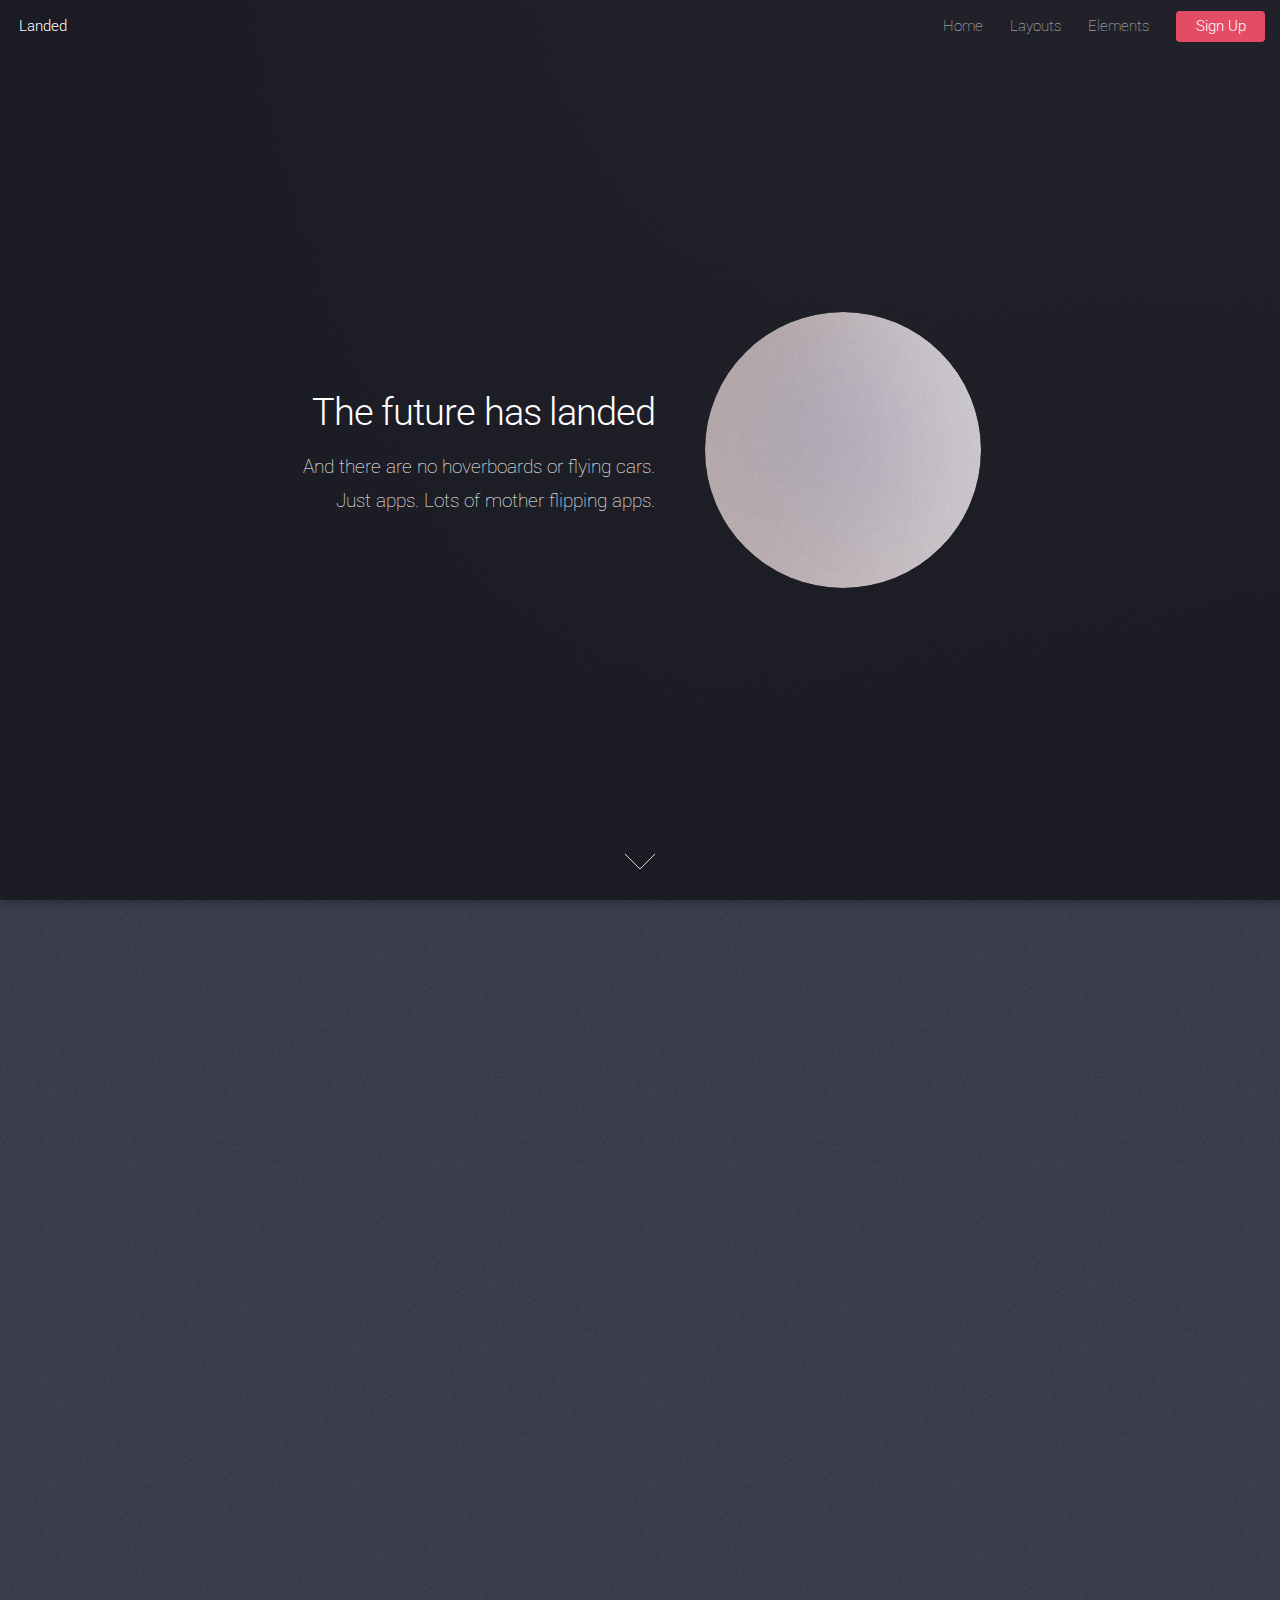
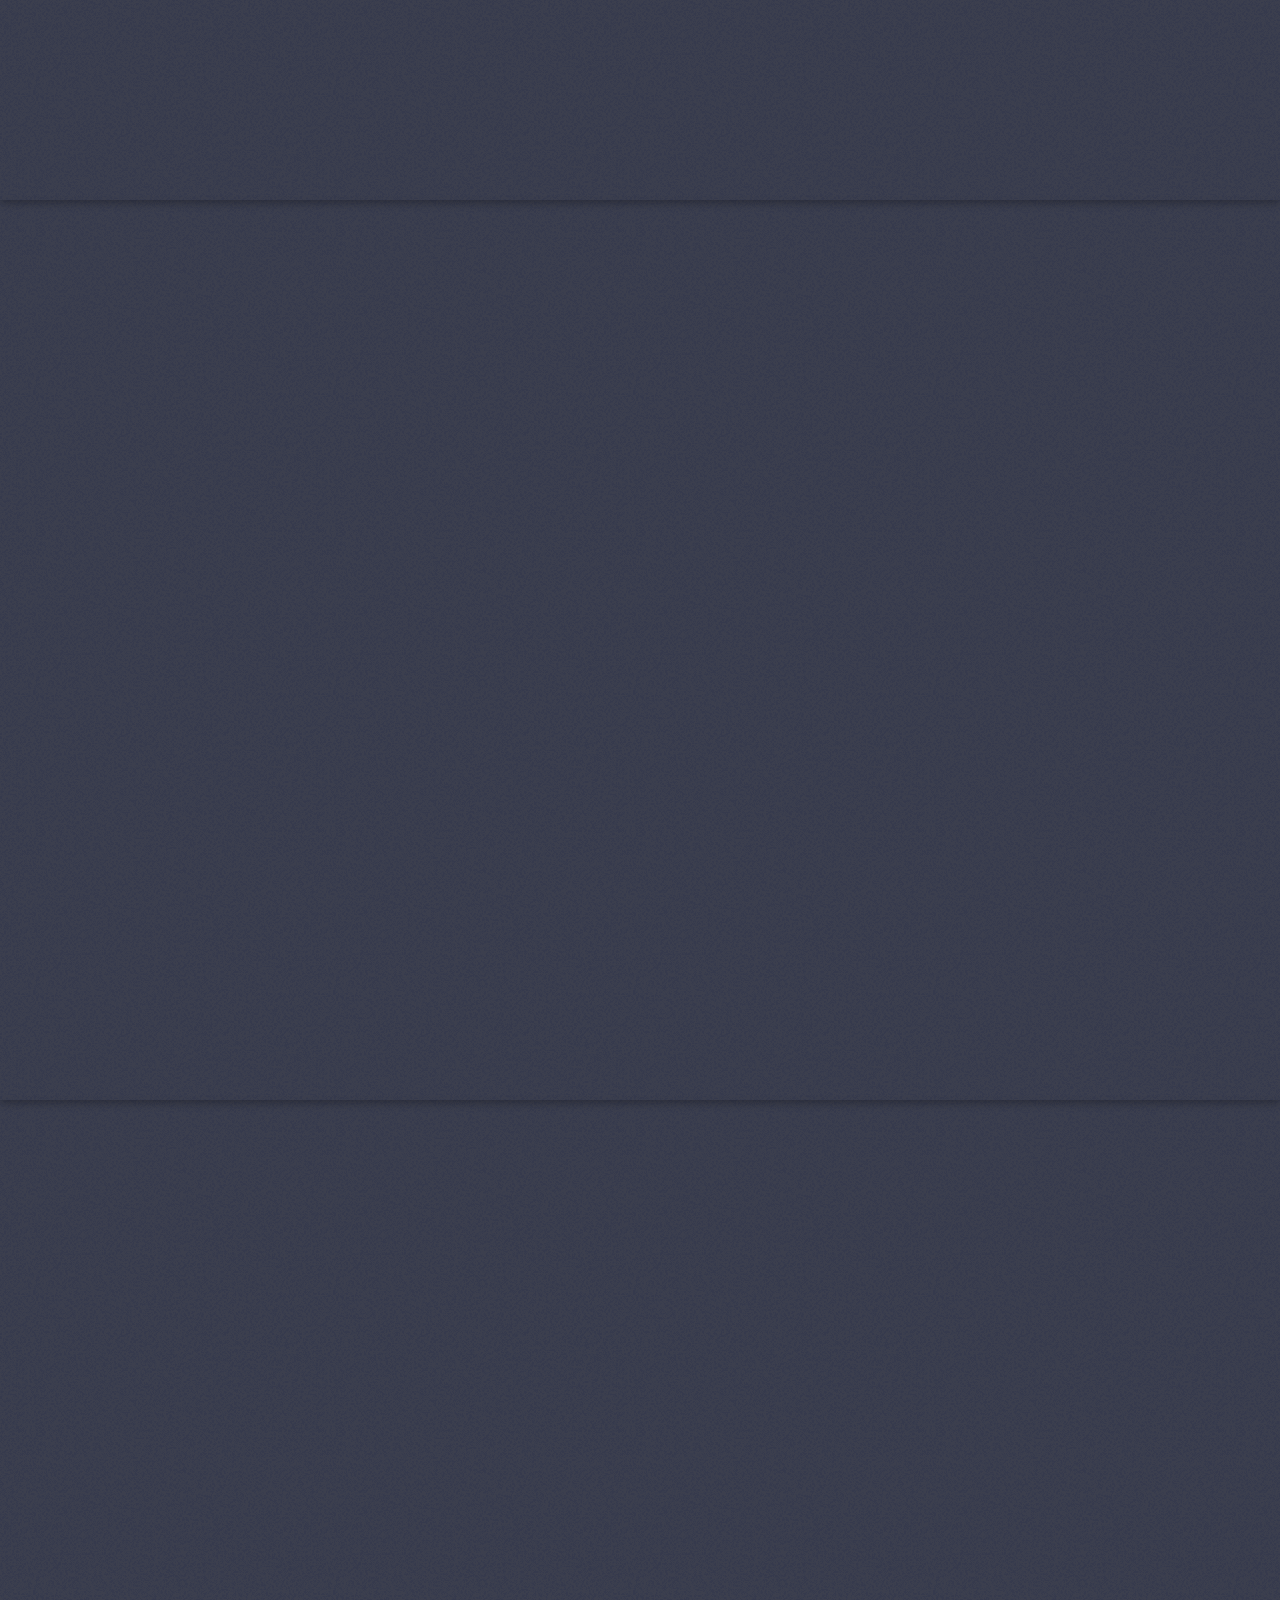
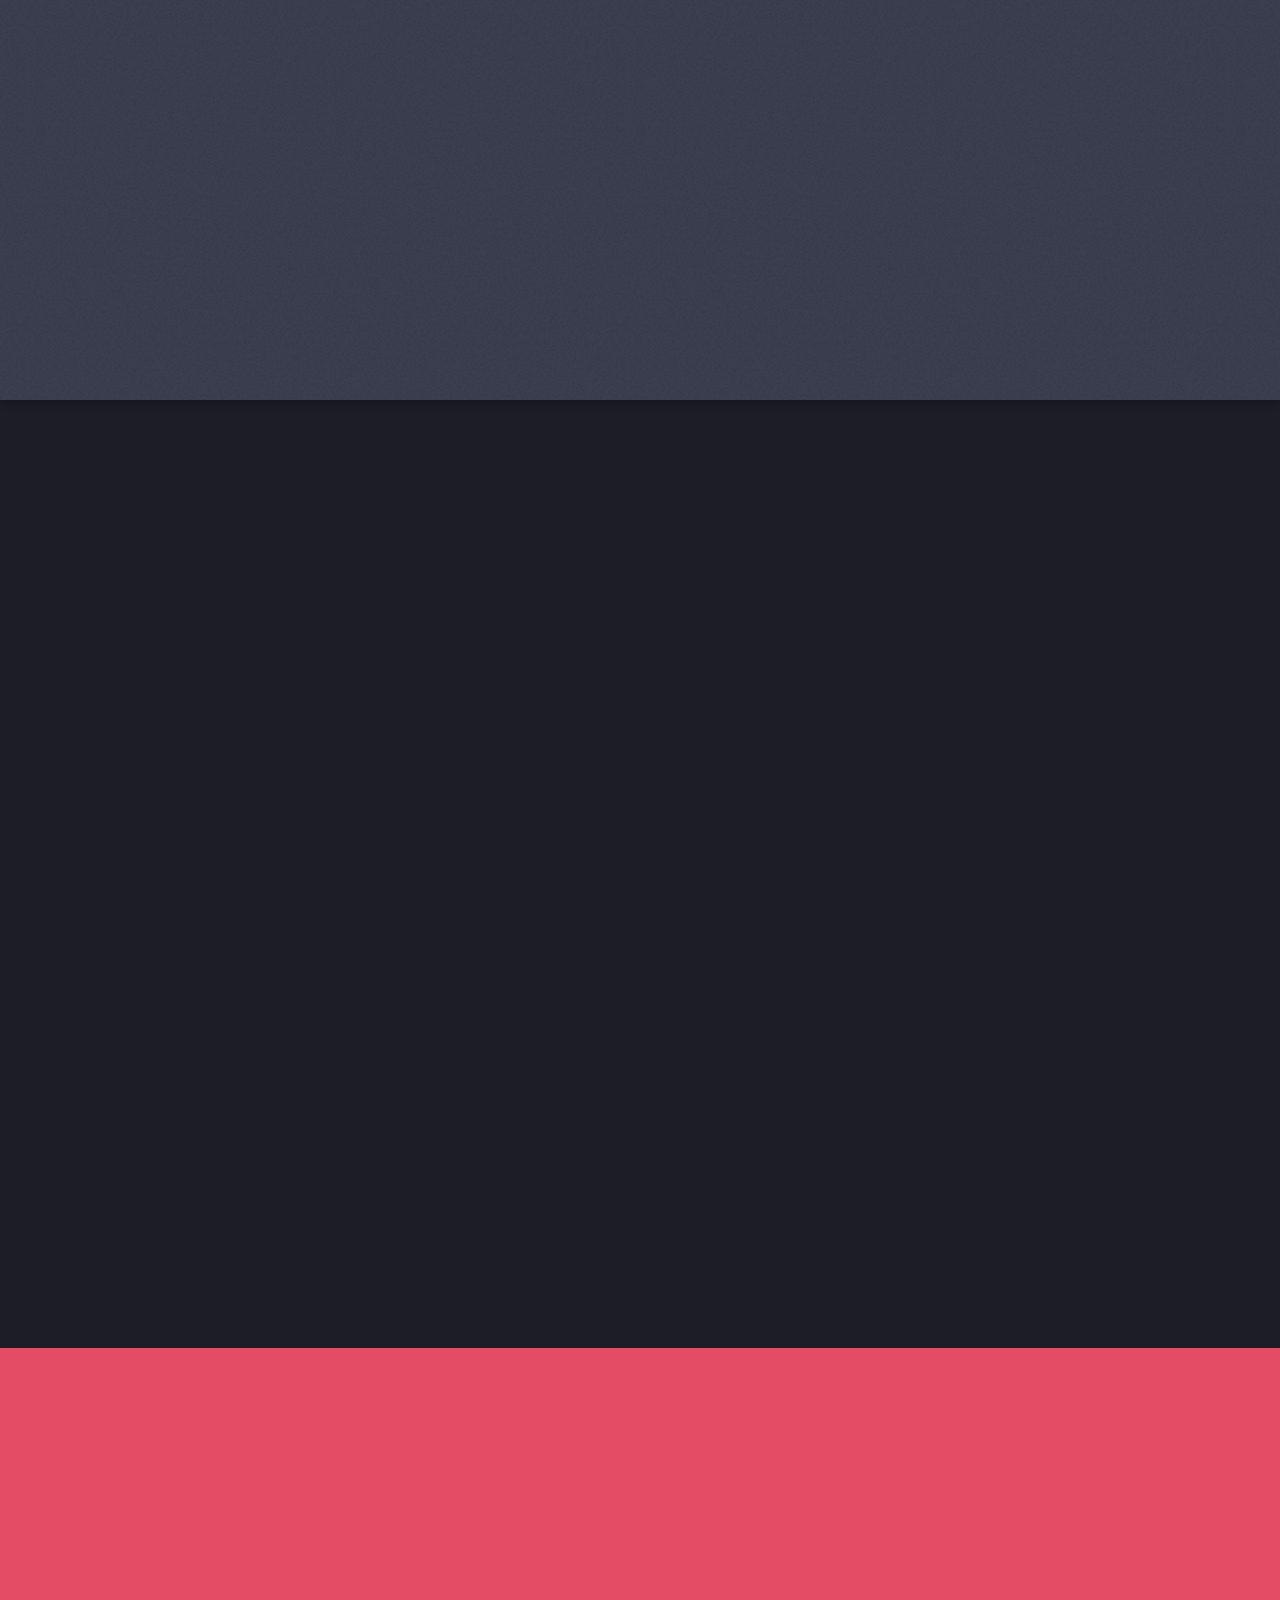
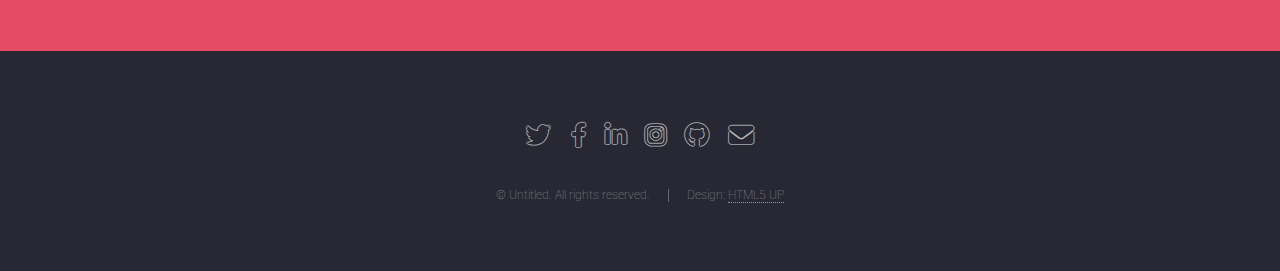
<file: index.html>
<!DOCTYPE HTML>
<!--
	Landed by HTML5 UP
	html5up.net | @ajlkn
	Free for personal and commercial use under the CCA 3.0 license (html5up.net/license)
-->
<html>
	<head>
		<title>Landed by HTML5 UP</title>
		<meta charset="utf-8" />
		<meta name="viewport" content="width=device-width, initial-scale=1, user-scalable=no" />
		<link rel="stylesheet" href="assets/css/main.css" />
		<noscript><link rel="stylesheet" href="assets/css/noscript.css" /></noscript>
	</head>
	<body class="is-preload landing">
		<div id="page-wrapper">

			<!-- Header -->
				<header id="header">
					<h1 id="logo"><a href="index.html">Landed</a></h1>
					<nav id="nav">
						<ul>
							<li><a href="index.html">Home</a></li>
							<li>
								<a href="#">Layouts</a>
								<ul>
									<li><a href="left-sidebar.html">Left Sidebar</a></li>
									<li><a href="right-sidebar.html">Right Sidebar</a></li>
									<li><a href="no-sidebar.html">No Sidebar</a></li>
									<li>
										<a href="#">Submenu</a>
										<ul>
											<li><a href="#">Option 1</a></li>
											<li><a href="#">Option 2</a></li>
											<li><a href="#">Option 3</a></li>
											<li><a href="#">Option 4</a></li>
										</ul>
									</li>
								</ul>
							</li>
							<li><a href="elements.html">Elements</a></li>
							<li><a href="#" class="button primary">Sign Up</a></li>
						</ul>
					</nav>
				</header>

			<!-- Banner -->
				<section id="banner">
					<div class="content">
						<header>
							<h2>The future has landed</h2>
							<p>And there are no hoverboards or flying cars.<br />
							Just apps. Lots of mother flipping apps.</p>
						</header>
						<span class="image"><img src="images/pic01.jpg" alt="" /></span>
					</div>
					<a href="#one" class="goto-next scrolly">Next</a>
				</section>

			<!-- One -->
				<section id="one" class="spotlight style1 bottom">
					<span class="image fit main"><img src="images/pic02.jpg" alt="" /></span>
					<div class="content">
						<div class="container">
							<div class="row">
								<div class="col-4 col-12-medium">
									<header>
										<h2>Odio faucibus ipsum integer consequat</h2>
										<p>Nascetur eu nibh vestibulum amet gravida nascetur praesent</p>
									</header>
								</div>
								<div class="col-4 col-12-medium">
									<p>Feugiat accumsan lorem eu ac lorem amet sed accumsan donec.
									Blandit orci porttitor semper. Arcu phasellus tortor enim mi
									nisi praesent dolor adipiscing. Integer mi sed nascetur cep aliquet
									augue varius tempus lobortis porttitor accumsan consequat
									adipiscing lorem dolor.</p>
								</div>
								<div class="col-4 col-12-medium">
									<p>Morbi enim nascetur et placerat lorem sed iaculis neque ante
									adipiscing adipiscing metus massa. Blandit orci porttitor semper.
									Arcu phasellus tortor enim mi mi nisi praesent adipiscing. Integer
									mi sed nascetur cep aliquet augue varius tempus. Feugiat lorem
									ipsum dolor nullam.</p>
								</div>
							</div>
						</div>
					</div>
					<a href="#two" class="goto-next scrolly">Next</a>
				</section>

			<!-- Two -->
				<section id="two" class="spotlight style2 right">
					<span class="image fit main"><img src="images/pic03.jpg" alt="" /></span>
					<div class="content">
						<header>
							<h2>Interdum amet non magna accumsan</h2>
							<p>Nunc commodo accumsan eget id nisi eu col volutpat magna</p>
						</header>
						<p>Feugiat accumsan lorem eu ac lorem amet ac arcu phasellus tortor enim mi mi nisi praesent adipiscing. Integer mi sed nascetur cep aliquet augue varius tempus lobortis porttitor lorem et accumsan consequat adipiscing lorem.</p>
						<ul class="actions">
							<li><a href="#" class="button">Learn More</a></li>
						</ul>
					</div>
					<a href="#three" class="goto-next scrolly">Next</a>
				</section>

			<!-- Three -->
				<section id="three" class="spotlight style3 left">
					<span class="image fit main bottom"><img src="images/pic04.jpg" alt="" /></span>
					<div class="content">
						<header>
							<h2>Interdum felis blandit praesent sed augue</h2>
							<p>Accumsan integer ultricies aliquam vel massa sapien phasellus</p>
						</header>
						<p>Feugiat accumsan lorem eu ac lorem amet ac arcu phasellus tortor enim mi mi nisi praesent adipiscing. Integer mi sed nascetur cep aliquet augue varius tempus lobortis porttitor lorem et accumsan consequat adipiscing lorem.</p>
						<ul class="actions">
							<li><a href="#" class="button">Learn More</a></li>
						</ul>
					</div>
					<a href="#four" class="goto-next scrolly">Next</a>
				</section>

			<!-- Four -->
				<section id="four" class="wrapper style1 special fade-up">
					<div class="container">
						<header class="major">
							<h2>Accumsan sed tempus adipiscing blandit</h2>
							<p>Iaculis ac volutpat vis non enim gravida nisi faucibus posuere arcu consequat</p>
						</header>
						<div class="box alt">
							<div class="row gtr-uniform">
								<section class="col-4 col-6-medium col-12-xsmall">
									<span class="icon solid alt major fa-chart-area"></span>
									<h3>Ipsum sed commodo</h3>
									<p>Feugiat accumsan lorem eu ac lorem amet accumsan donec. Blandit orci porttitor.</p>
								</section>
								<section class="col-4 col-6-medium col-12-xsmall">
									<span class="icon solid alt major fa-comment"></span>
									<h3>Eleifend lorem ornare</h3>
									<p>Feugiat accumsan lorem eu ac lorem amet accumsan donec. Blandit orci porttitor.</p>
								</section>
								<section class="col-4 col-6-medium col-12-xsmall">
									<span class="icon solid alt major fa-flask"></span>
									<h3>Cubilia cep lobortis</h3>
									<p>Feugiat accumsan lorem eu ac lorem amet accumsan donec. Blandit orci porttitor.</p>
								</section>
								<section class="col-4 col-6-medium col-12-xsmall">
									<span class="icon solid alt major fa-paper-plane"></span>
									<h3>Non semper interdum</h3>
									<p>Feugiat accumsan lorem eu ac lorem amet accumsan donec. Blandit orci porttitor.</p>
								</section>
								<section class="col-4 col-6-medium col-12-xsmall">
									<span class="icon solid alt major fa-file"></span>
									<h3>Odio laoreet accumsan</h3>
									<p>Feugiat accumsan lorem eu ac lorem amet accumsan donec. Blandit orci porttitor.</p>
								</section>
								<section class="col-4 col-6-medium col-12-xsmall">
									<span class="icon solid alt major fa-lock"></span>
									<h3>Massa arcu accumsan</h3>
									<p>Feugiat accumsan lorem eu ac lorem amet accumsan donec. Blandit orci porttitor.</p>
								</section>
							</div>
						</div>
						<footer class="major">
							<ul class="actions special">
								<li><a href="#" class="button">Magna sed feugiat</a></li>
							</ul>
						</footer>
					</div>
				</section>

			<!-- Five -->
				<section id="five" class="wrapper style2 special fade">
					<div class="container">
						<header>
							<h2>Magna faucibus lorem diam</h2>
							<p>Ante metus praesent faucibus ante integer id accumsan eleifend</p>
						</header>
						<form method="post" action="#" class="cta">
							<div class="row gtr-uniform gtr-50">
								<div class="col-8 col-12-xsmall"><input type="email" name="email" id="email" placeholder="Your Email Address" /></div>
								<div class="col-4 col-12-xsmall"><input type="submit" value="Get Started" class="fit primary" /></div>
							</div>
						</form>
					</div>
				</section>

			<!-- Footer -->
				<footer id="footer">
					<ul class="icons">
						<li><a href="#" class="icon brands alt fa-twitter"><span class="label">Twitter</span></a></li>
						<li><a href="#" class="icon brands alt fa-facebook-f"><span class="label">Facebook</span></a></li>
						<li><a href="#" class="icon brands alt fa-linkedin-in"><span class="label">LinkedIn</span></a></li>
						<li><a href="#" class="icon brands alt fa-instagram"><span class="label">Instagram</span></a></li>
						<li><a href="#" class="icon brands alt fa-github"><span class="label">GitHub</span></a></li>
						<li><a href="#" class="icon solid alt fa-envelope"><span class="label">Email</span></a></li>
					</ul>
					<ul class="copyright">
						<li>&copy; Untitled. All rights reserved.</li><li>Design: <a href="http://html5up.net">HTML5 UP</a></li>
					</ul>
				</footer>

		</div>

		<!-- Scripts -->
			<script src="assets/js/jquery.min.js"></script>
			<script src="assets/js/jquery.scrolly.min.js"></script>
			<script src="assets/js/jquery.dropotron.min.js"></script>
			<script src="assets/js/jquery.scrollex.min.js"></script>
			<script src="assets/js/browser.min.js"></script>
			<script src="assets/js/breakpoints.min.js"></script>
			<script src="assets/js/util.js"></script>
			<script src="assets/js/main.js"></script>

	</body>
</html>
</file>
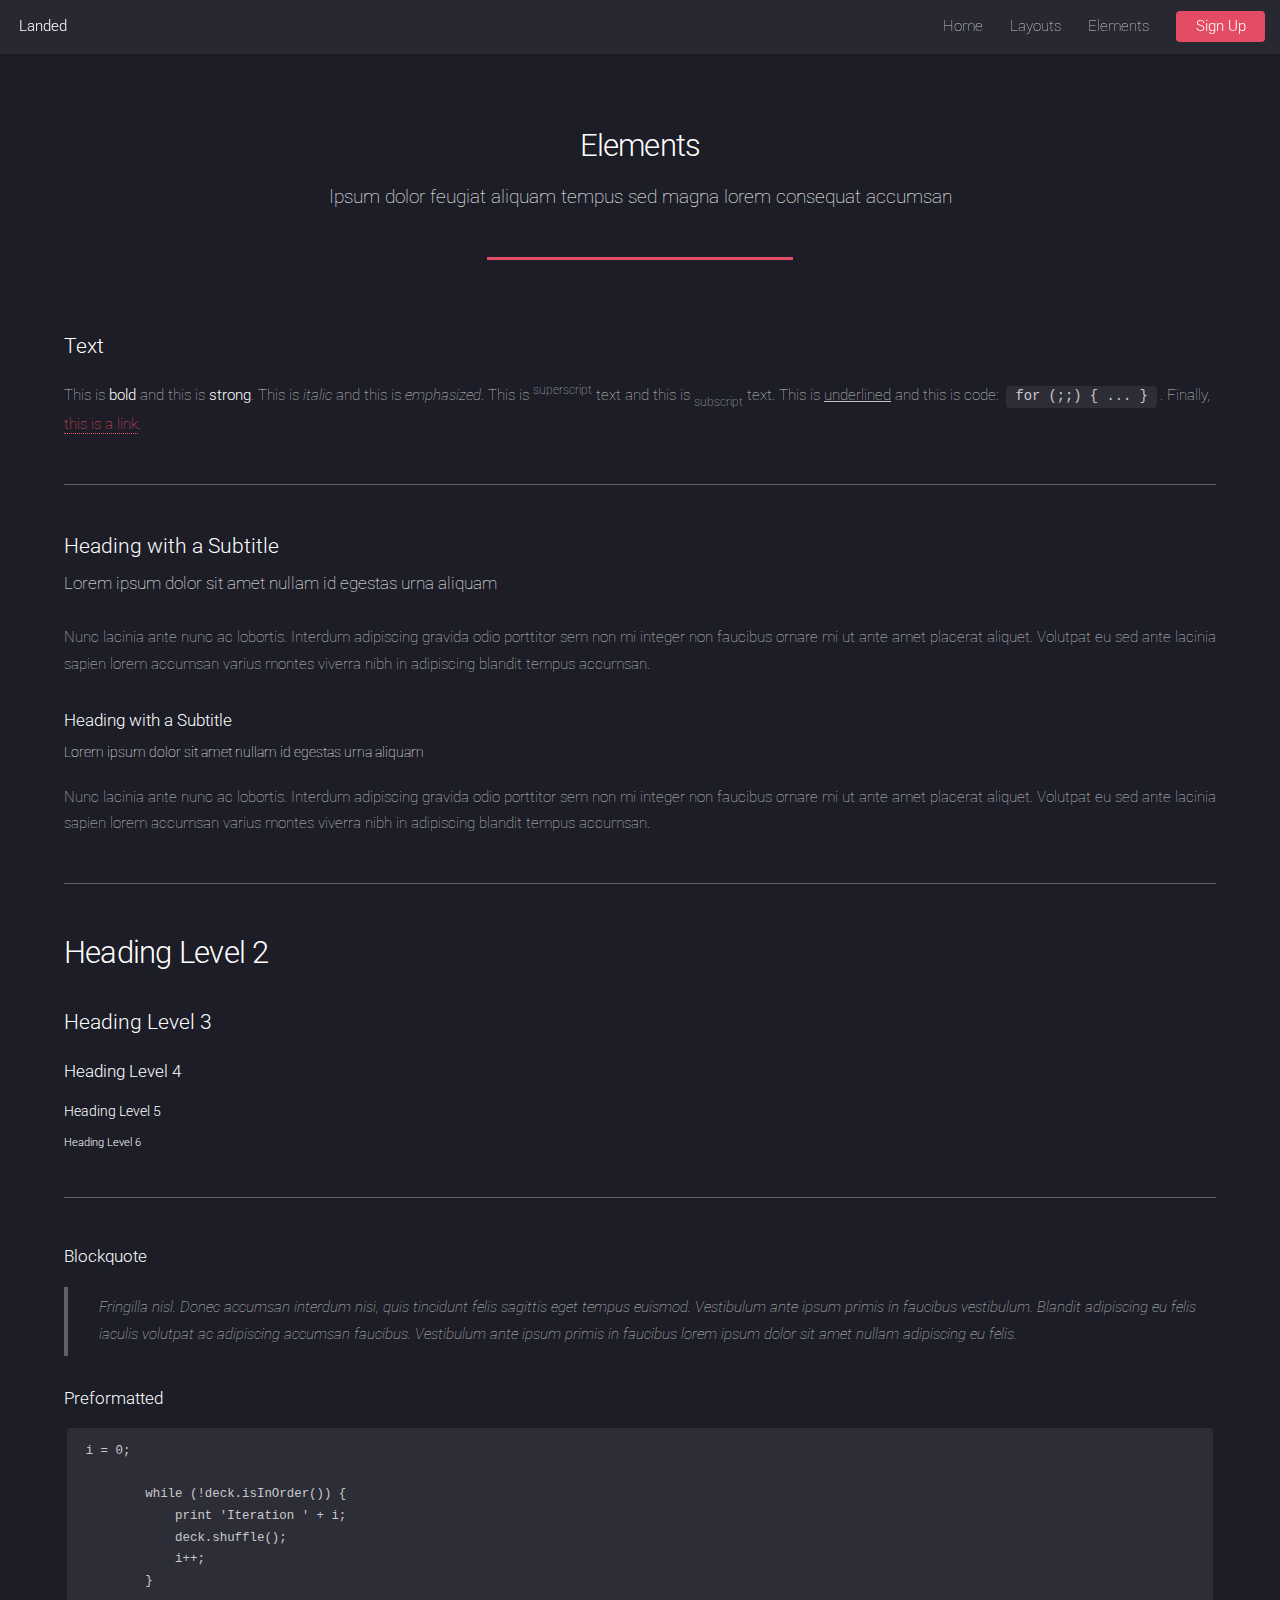
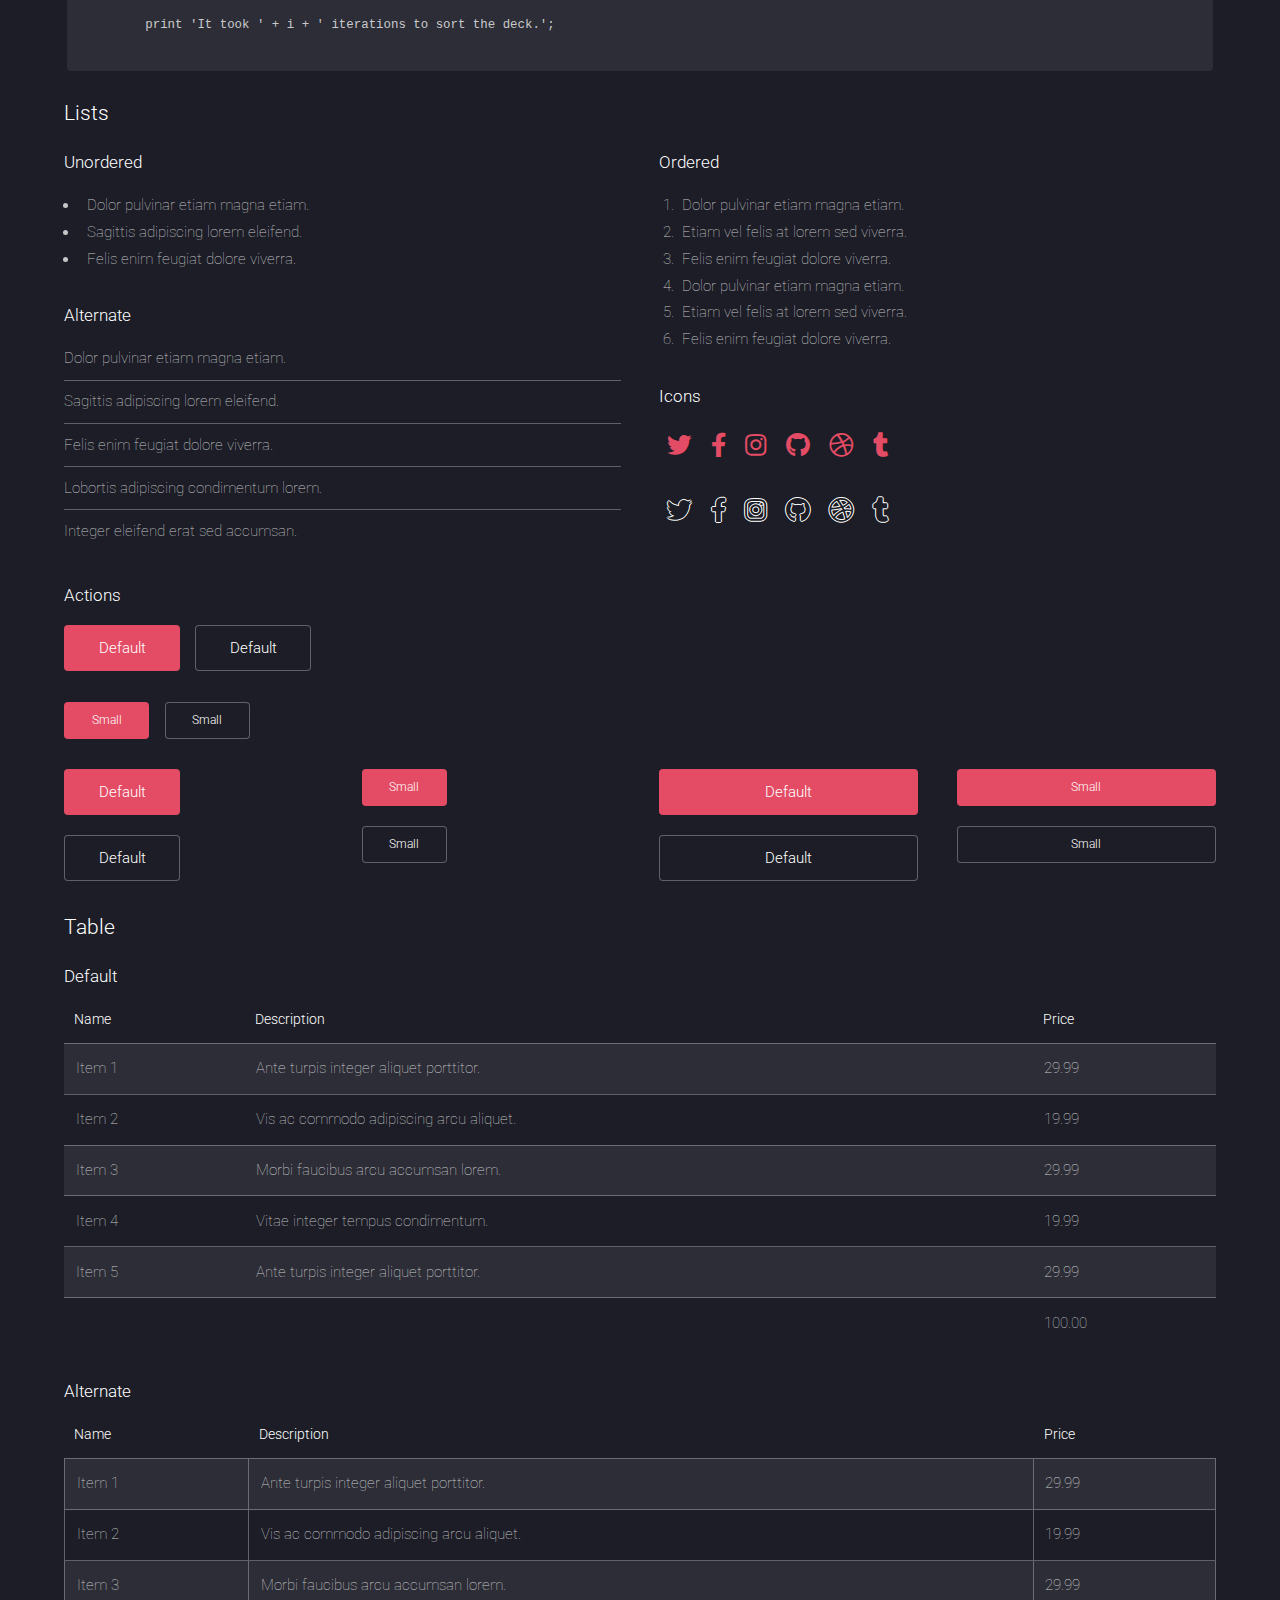
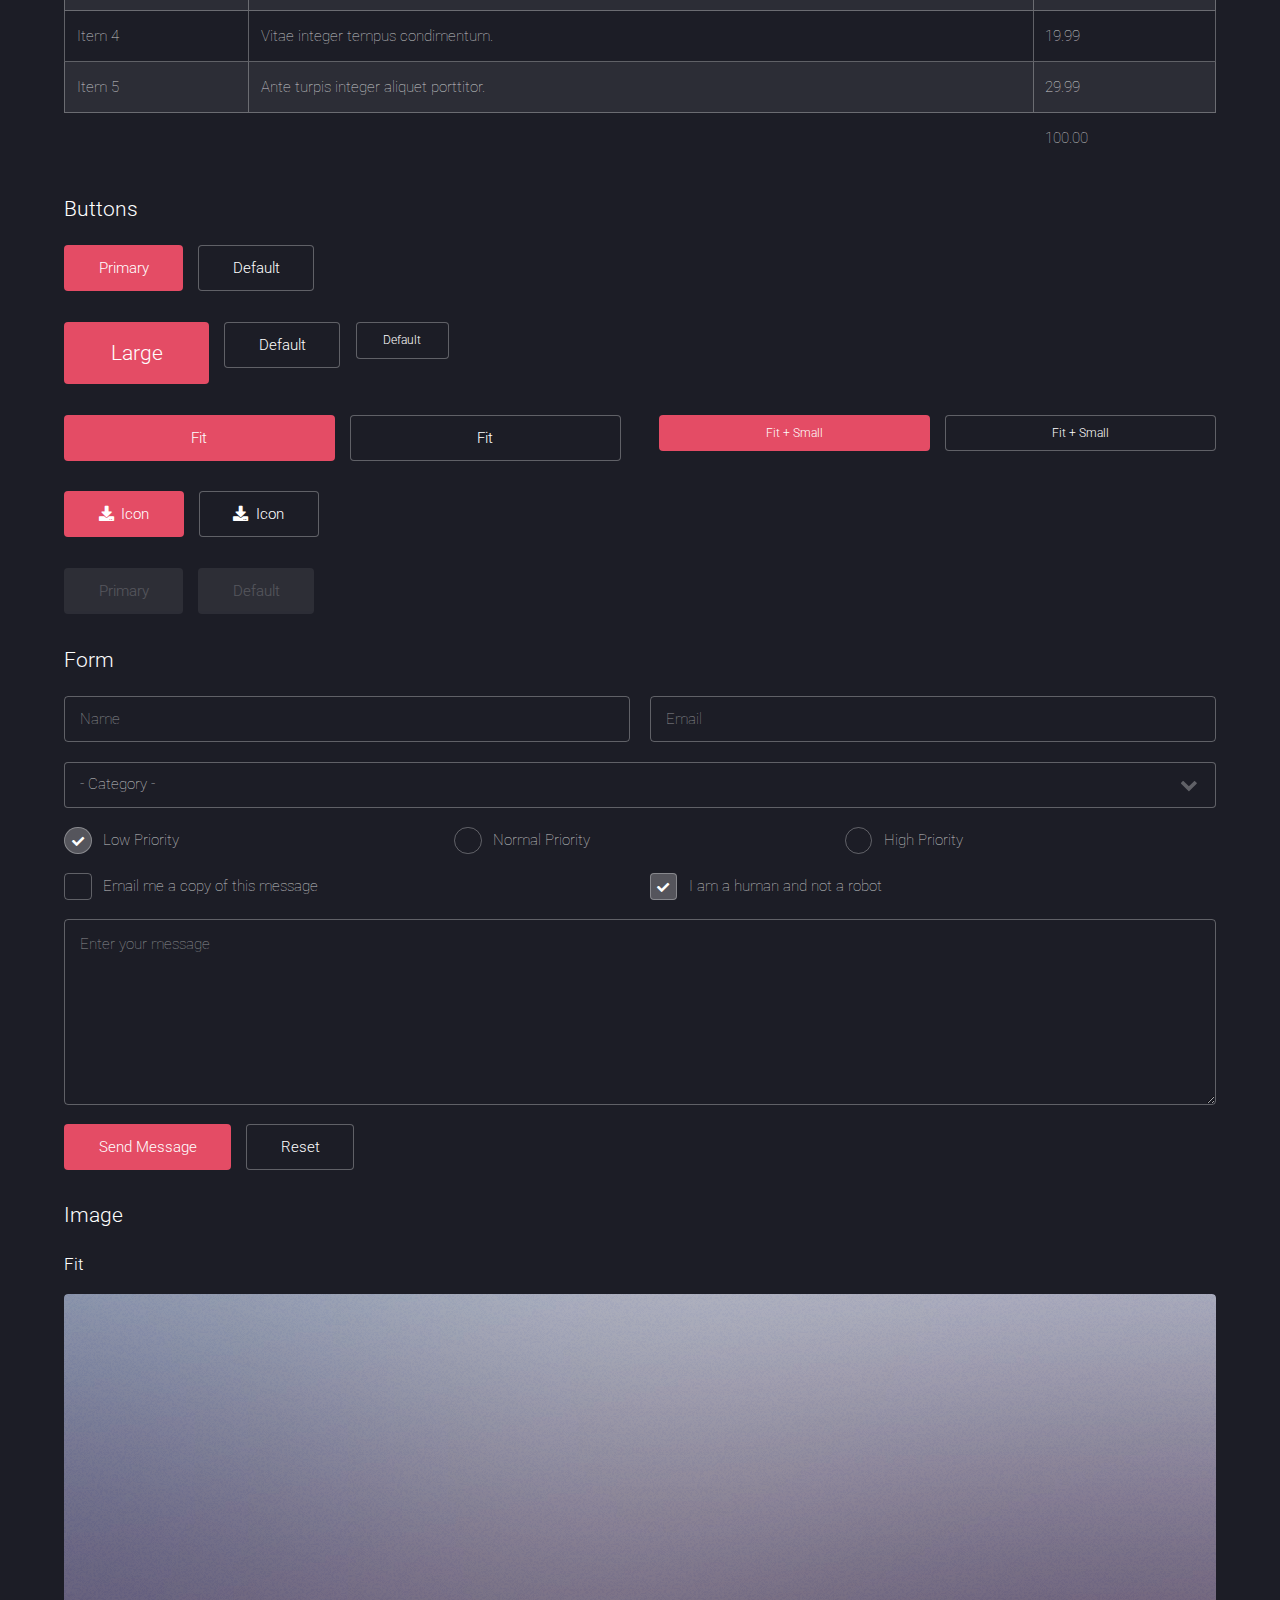
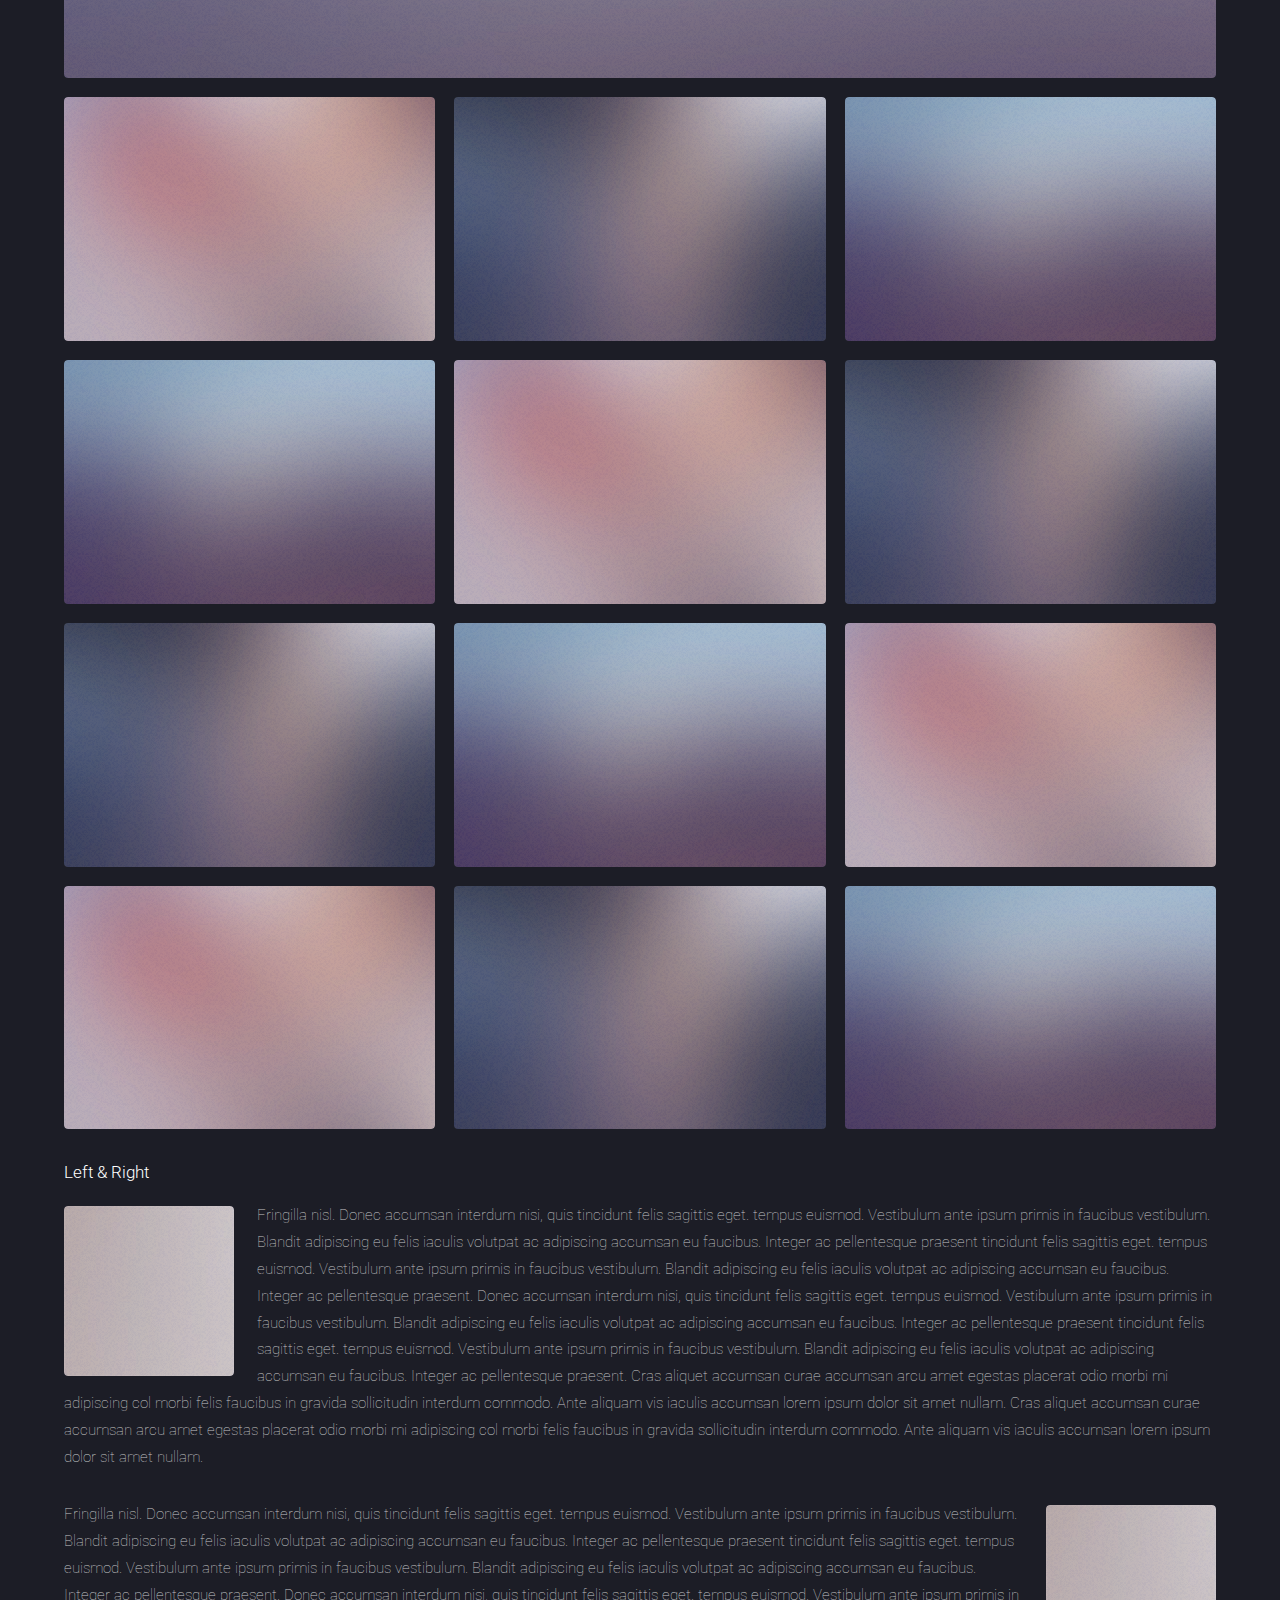
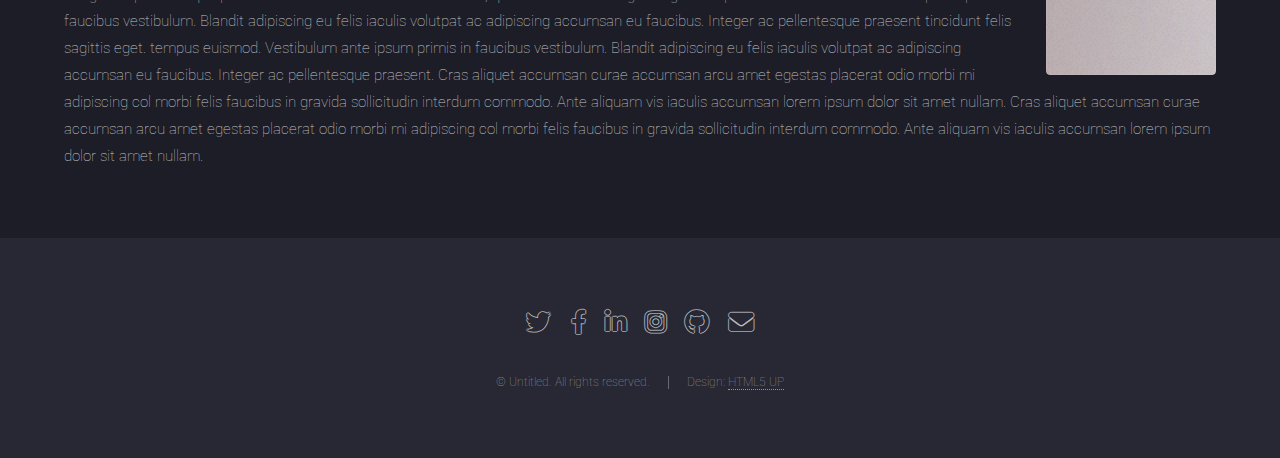
<file: elements.html>
<!DOCTYPE HTML>
<!--
	Landed by HTML5 UP
	html5up.net | @ajlkn
	Free for personal and commercial use under the CCA 3.0 license (html5up.net/license)
-->
<html>
	<head>
		<title>Elements - Landed by HTML5 UP</title>
		<meta charset="utf-8" />
		<meta name="viewport" content="width=device-width, initial-scale=1, user-scalable=no" />
		<link rel="stylesheet" href="assets/css/main.css" />
		<noscript><link rel="stylesheet" href="assets/css/noscript.css" /></noscript>
	</head>
	<body class="is-preload">
		<div id="page-wrapper">

			<!-- Header -->
				<header id="header">
					<h1 id="logo"><a href="index.html">Landed</a></h1>
					<nav id="nav">
						<ul>
							<li><a href="index.html">Home</a></li>
							<li>
								<a href="#">Layouts</a>
								<ul>
									<li><a href="left-sidebar.html">Left Sidebar</a></li>
									<li><a href="right-sidebar.html">Right Sidebar</a></li>
									<li><a href="no-sidebar.html">No Sidebar</a></li>
									<li>
										<a href="#">Submenu</a>
										<ul>
											<li><a href="#">Option 1</a></li>
											<li><a href="#">Option 2</a></li>
											<li><a href="#">Option 3</a></li>
											<li><a href="#">Option 4</a></li>
										</ul>
									</li>
								</ul>
							</li>
							<li><a href="elements.html">Elements</a></li>
							<li><a href="#" class="button primary">Sign Up</a></li>
						</ul>
					</nav>
				</header>

			<!-- Main -->
				<div id="main" class="wrapper style1">
					<div class="container">
						<header class="major">
							<h2>Elements</h2>
							<p>Ipsum dolor feugiat aliquam tempus sed magna lorem consequat accumsan</p>
						</header>

						<!-- Text -->
							<section>
								<h3>Text</h3>
								<p>This is <b>bold</b> and this is <strong>strong</strong>. This is <i>italic</i> and this is <em>emphasized</em>.
								This is <sup>superscript</sup> text and this is <sub>subscript</sub> text.
								This is <u>underlined</u> and this is code: <code>for (;;) { ... }</code>. Finally, <a href="#">this is a link</a>.</p>

								<hr />

								<header>
									<h3>Heading with a Subtitle</h3>
									<p>Lorem ipsum dolor sit amet nullam id egestas urna aliquam</p>
								</header>
								<p>Nunc lacinia ante nunc ac lobortis. Interdum adipiscing gravida odio porttitor sem non mi integer non faucibus ornare mi ut ante amet placerat aliquet. Volutpat eu sed ante lacinia sapien lorem accumsan varius montes viverra nibh in adipiscing blandit tempus accumsan.</p>
								<header>
									<h4>Heading with a Subtitle</h4>
									<p>Lorem ipsum dolor sit amet nullam id egestas urna aliquam</p>
								</header>
								<p>Nunc lacinia ante nunc ac lobortis. Interdum adipiscing gravida odio porttitor sem non mi integer non faucibus ornare mi ut ante amet placerat aliquet. Volutpat eu sed ante lacinia sapien lorem accumsan varius montes viverra nibh in adipiscing blandit tempus accumsan.</p>

								<hr />

								<h2>Heading Level 2</h2>
								<h3>Heading Level 3</h3>
								<h4>Heading Level 4</h4>
								<h5>Heading Level 5</h5>
								<h6>Heading Level 6</h6>

								<hr />

								<h4>Blockquote</h4>
								<blockquote>Fringilla nisl. Donec accumsan interdum nisi, quis tincidunt felis sagittis eget tempus euismod. Vestibulum ante ipsum primis in faucibus vestibulum. Blandit adipiscing eu felis iaculis volutpat ac adipiscing accumsan faucibus. Vestibulum ante ipsum primis in faucibus lorem ipsum dolor sit amet nullam adipiscing eu felis.</blockquote>

								<h4>Preformatted</h4>
								<pre><code>i = 0;

	while (!deck.isInOrder()) {
	    print 'Iteration ' + i;
	    deck.shuffle();
	    i++;
	}

	print 'It took ' + i + ' iterations to sort the deck.';
	</code></pre>
							</section>

						<!-- Lists -->
							<section>
								<h3>Lists</h3>
								<div class="row">
									<div class="col-6 col-12-xsmall">

										<h4>Unordered</h4>
										<ul>
											<li>Dolor pulvinar etiam magna etiam.</li>
											<li>Sagittis adipiscing lorem eleifend.</li>
											<li>Felis enim feugiat dolore viverra.</li>
										</ul>

										<h4>Alternate</h4>
										<ul class="alt">
											<li>Dolor pulvinar etiam magna etiam.</li>
											<li>Sagittis adipiscing lorem eleifend.</li>
											<li>Felis enim feugiat dolore viverra.</li>
											<li>Lobortis adipiscing condimentum lorem.</li>
											<li>Integer eleifend erat sed accumsan.</li>
										</ul>

									</div>
									<div class="col-6 col-12-xsmall">

										<h4>Ordered</h4>
										<ol>
											<li>Dolor pulvinar etiam magna etiam.</li>
											<li>Etiam vel felis at lorem sed viverra.</li>
											<li>Felis enim feugiat dolore viverra.</li>
											<li>Dolor pulvinar etiam magna etiam.</li>
											<li>Etiam vel felis at lorem sed viverra.</li>
											<li>Felis enim feugiat dolore viverra.</li>
										</ol>

										<h4>Icons</h4>
										<ul class="icons">
											<li><a href="#" class="icon brands fa-twitter"><span class="label">Twitter</span></a></li>
											<li><a href="#" class="icon brands fa-facebook-f"><span class="label">Facebook</span></a></li>
											<li><a href="#" class="icon brands fa-instagram"><span class="label">Instagram</span></a></li>
											<li><a href="#" class="icon brands fa-github"><span class="label">Github</span></a></li>
											<li><a href="#" class="icon brands fa-dribbble"><span class="label">Dribbble</span></a></li>
											<li><a href="#" class="icon brands fa-tumblr"><span class="label">Tumblr</span></a></li>
										</ul>
										<ul class="icons">
											<li><a href="#" class="icon brands alt fa-twitter"><span class="label">Twitter</span></a></li>
											<li><a href="#" class="icon brands alt fa-facebook-f"><span class="label">Facebook</span></a></li>
											<li><a href="#" class="icon brands alt fa-instagram"><span class="label">Instagram</span></a></li>
											<li><a href="#" class="icon brands alt fa-github"><span class="label">Github</span></a></li>
											<li><a href="#" class="icon brands alt fa-dribbble"><span class="label">Dribbble</span></a></li>
											<li><a href="#" class="icon brands alt fa-tumblr"><span class="label">Tumblr</span></a></li>
										</ul>

									</div>
								</div>

								<h4>Actions</h4>
								<ul class="actions">
									<li><a href="#" class="button primary">Default</a></li>
									<li><a href="#" class="button">Default</a></li>
								</ul>
								<ul class="actions small">
									<li><a href="#" class="button primary small">Small</a></li>
									<li><a href="#" class="button small">Small</a></li>
								</ul>
								<div class="row">
									<div class="col-3 col-6-medium col-12-xsmall">
										<ul class="actions stacked">
											<li><a href="#" class="button primary">Default</a></li>
											<li><a href="#" class="button">Default</a></li>
										</ul>
									</div>
									<div class="col-3 col-6-medium col-12-xsmall">
										<ul class="actions stacked">
											<li><a href="#" class="button primary small">Small</a></li>
											<li><a href="#" class="button small">Small</a></li>
										</ul>
									</div>
									<div class="col-3 col-6-medium col-12-xsmall">
										<ul class="actions stacked">
											<li><a href="#" class="button primary fit">Default</a></li>
											<li><a href="#" class="button fit">Default</a></li>
										</ul>
									</div>
									<div class="col-3 col-6-medium col-12-xsmall">
										<ul class="actions stacked">
											<li><a href="#" class="button primary small fit">Small</a></li>
											<li><a href="#" class="button small fit">Small</a></li>
										</ul>
									</div>
								</div>
							</section>

						<!-- Table -->
							<section>
								<h3>Table</h3>
								<h4>Default</h4>
								<div class="table-wrapper">
									<table>
										<thead>
											<tr>
												<th>Name</th>
												<th>Description</th>
												<th>Price</th>
											</tr>
										</thead>
										<tbody>
											<tr>
												<td>Item 1</td>
												<td>Ante turpis integer aliquet porttitor.</td>
												<td>29.99</td>
											</tr>
											<tr>
												<td>Item 2</td>
												<td>Vis ac commodo adipiscing arcu aliquet.</td>
												<td>19.99</td>
											</tr>
											<tr>
												<td>Item 3</td>
												<td> Morbi faucibus arcu accumsan lorem.</td>
												<td>29.99</td>
											</tr>
											<tr>
												<td>Item 4</td>
												<td>Vitae integer tempus condimentum.</td>
												<td>19.99</td>
											</tr>
											<tr>
												<td>Item 5</td>
												<td>Ante turpis integer aliquet porttitor.</td>
												<td>29.99</td>
											</tr>
										</tbody>
										<tfoot>
											<tr>
												<td colspan="2"></td>
												<td>100.00</td>
											</tr>
										</tfoot>
									</table>
								</div>
								<h4>Alternate</h4>
								<div class="table-wrapper">
									<table class="alt">
										<thead>
											<tr>
												<th>Name</th>
												<th>Description</th>
												<th>Price</th>
											</tr>
										</thead>
										<tbody>
											<tr>
												<td>Item 1</td>
												<td>Ante turpis integer aliquet porttitor.</td>
												<td>29.99</td>
											</tr>
											<tr>
												<td>Item 2</td>
												<td>Vis ac commodo adipiscing arcu aliquet.</td>
												<td>19.99</td>
											</tr>
											<tr>
												<td>Item 3</td>
												<td> Morbi faucibus arcu accumsan lorem.</td>
												<td>29.99</td>
											</tr>
											<tr>
												<td>Item 4</td>
												<td>Vitae integer tempus condimentum.</td>
												<td>19.99</td>
											</tr>
											<tr>
												<td>Item 5</td>
												<td>Ante turpis integer aliquet porttitor.</td>
												<td>29.99</td>
											</tr>
										</tbody>
										<tfoot>
											<tr>
												<td colspan="2"></td>
												<td>100.00</td>
											</tr>
										</tfoot>
									</table>
								</div>
							</section>

						<!-- Buttons -->
							<section>
								<h3>Buttons</h3>
								<ul class="actions">
									<li><a href="#" class="button primary">Primary</a></li>
									<li><a href="#" class="button">Default</a></li>
								</ul>
								<ul class="actions">
									<li><a href="#" class="button primary large">Large</a></li>
									<li><a href="#" class="button">Default</a></li>
									<li><a href="#" class="button small">Default</a></li>
								</ul>
								<div class="row">
									<div class="col-6 col-12-xsmall">
										<ul class="actions fit">
											<li><a href="#" class="button primary fit">Fit</a></li>
											<li><a href="#" class="button fit">Fit</a></li>
										</ul>
									</div>
									<div class="col-6 col-12-xsmall">
										<ul class="actions fit small">
											<li><a href="#" class="button primary fit small">Fit + Small</a></li>
											<li><a href="#" class="button fit small">Fit + Small</a></li>
										</ul>
									</div>
								</div>
								<ul class="actions">
									<li><a href="#" class="button primary icon solid fa-download">Icon</a></li>
									<li><a href="#" class="button icon solid fa-download">Icon</a></li>
								</ul>
								<ul class="actions">
									<li><span class="button primary disabled">Primary</span></li>
									<li><span class="button disabled">Default</span></li>
								</ul>
							</section>

						<!-- Form -->
							<section>
								<h3>Form</h3>
								<form method="post" action="#">
									<div class="row gtr-uniform gtr-50">
										<div class="col-6 col-12-xsmall">
											<input type="text" name="name" id="name" value="" placeholder="Name" />
										</div>
										<div class="col-6 col-12-xsmall">
											<input type="email" name="email" id="email" value="" placeholder="Email" />
										</div>
										<div class="col-12">
											<select name="category" id="category">
												<option value="">- Category -</option>
												<option value="1">Manufacturing</option>
												<option value="1">Shipping</option>
												<option value="1">Administration</option>
												<option value="1">Human Resources</option>
											</select>
										</div>
										<div class="col-4 col-12-medium">
											<input type="radio" id="priority-low" name="priority" checked>
											<label for="priority-low">Low Priority</label>
										</div>
										<div class="col-4 col-12-medium">
											<input type="radio" id="priority-normal" name="priority">
											<label for="priority-normal">Normal Priority</label>
										</div>
										<div class="col-4 col-12-medium">
											<input type="radio" id="priority-high" name="priority">
											<label for="priority-high">High Priority</label>
										</div>
										<div class="col-6 col-12-medium">
											<input type="checkbox" id="copy" name="copy">
											<label for="copy">Email me a copy of this message</label>
										</div>
										<div class="col-6 col-12-medium">
											<input type="checkbox" id="human" name="human" checked>
											<label for="human">I am a human and not a robot</label>
										</div>
										<div class="col-12">
											<textarea name="message" id="message" placeholder="Enter your message" rows="6"></textarea>
										</div>
										<div class="col-12">
											<ul class="actions">
												<li><input type="submit" value="Send Message" class="primary" /></li>
												<li><input type="reset" value="Reset" /></li>
											</ul>
										</div>
									</div>
								</form>
							</section>

						<!-- Image -->
							<section>
								<h3>Image</h3>
								<h4>Fit</h4>
								<div class="box alt">
									<div class="row gtr-50 gtr-uniform">
										<div class="col-12"><span class="image fit"><img src="images/pic07.jpg" alt="" /></span></div>
										<div class="col-4 col-6-xsmall"><span class="image fit"><img src="images/pic02.jpg" alt="" /></span></div>
										<div class="col-4 col-6-xsmall"><span class="image fit"><img src="images/pic03.jpg" alt="" /></span></div>
										<div class="col-4 col-6-xsmall"><span class="image fit"><img src="images/pic04.jpg" alt="" /></span></div>
										<div class="col-4 col-6-xsmall"><span class="image fit"><img src="images/pic04.jpg" alt="" /></span></div>
										<div class="col-4 col-6-xsmall"><span class="image fit"><img src="images/pic02.jpg" alt="" /></span></div>
										<div class="col-4 col-6-xsmall"><span class="image fit"><img src="images/pic03.jpg" alt="" /></span></div>
										<div class="col-4 col-6-xsmall"><span class="image fit"><img src="images/pic03.jpg" alt="" /></span></div>
										<div class="col-4 col-6-xsmall"><span class="image fit"><img src="images/pic04.jpg" alt="" /></span></div>
										<div class="col-4 col-6-xsmall"><span class="image fit"><img src="images/pic02.jpg" alt="" /></span></div>
										<div class="col-4 col-6-xsmall"><span class="image fit"><img src="images/pic02.jpg" alt="" /></span></div>
										<div class="col-4 col-6-xsmall"><span class="image fit"><img src="images/pic03.jpg" alt="" /></span></div>
										<div class="col-4 col-6-xsmall"><span class="image fit"><img src="images/pic04.jpg" alt="" /></span></div>
									</div>
								</div>

								<h4>Left &amp; Right</h4>
								<p><span class="image left"><img src="images/pic08.jpg" alt="" /></span>Fringilla nisl. Donec accumsan interdum nisi, quis tincidunt felis sagittis eget. tempus euismod. Vestibulum ante ipsum primis in faucibus vestibulum. Blandit adipiscing eu felis iaculis volutpat ac adipiscing accumsan eu faucibus. Integer ac pellentesque praesent tincidunt felis sagittis eget. tempus euismod. Vestibulum ante ipsum primis in faucibus vestibulum. Blandit adipiscing eu felis iaculis volutpat ac adipiscing accumsan eu faucibus. Integer ac pellentesque praesent. Donec accumsan interdum nisi, quis tincidunt felis sagittis eget. tempus euismod. Vestibulum ante ipsum primis in faucibus vestibulum. Blandit adipiscing eu felis iaculis volutpat ac adipiscing accumsan eu faucibus. Integer ac pellentesque praesent tincidunt felis sagittis eget. tempus euismod. Vestibulum ante ipsum primis in faucibus vestibulum. Blandit adipiscing eu felis iaculis volutpat ac adipiscing accumsan eu faucibus. Integer ac pellentesque praesent. Cras aliquet accumsan curae accumsan arcu amet egestas placerat odio morbi mi adipiscing col morbi felis faucibus in gravida sollicitudin interdum commodo. Ante aliquam vis iaculis accumsan lorem ipsum dolor sit amet nullam. Cras aliquet accumsan curae accumsan arcu amet egestas placerat odio morbi mi adipiscing col morbi felis faucibus in gravida sollicitudin interdum commodo. Ante aliquam vis iaculis accumsan lorem ipsum dolor sit amet nullam.</p>
								<p><span class="image right"><img src="images/pic08.jpg" alt="" /></span>Fringilla nisl. Donec accumsan interdum nisi, quis tincidunt felis sagittis eget. tempus euismod. Vestibulum ante ipsum primis in faucibus vestibulum. Blandit adipiscing eu felis iaculis volutpat ac adipiscing accumsan eu faucibus. Integer ac pellentesque praesent tincidunt felis sagittis eget. tempus euismod. Vestibulum ante ipsum primis in faucibus vestibulum. Blandit adipiscing eu felis iaculis volutpat ac adipiscing accumsan eu faucibus. Integer ac pellentesque praesent. Donec accumsan interdum nisi, quis tincidunt felis sagittis eget. tempus euismod. Vestibulum ante ipsum primis in faucibus vestibulum. Blandit adipiscing eu felis iaculis volutpat ac adipiscing accumsan eu faucibus. Integer ac pellentesque praesent tincidunt felis sagittis eget. tempus euismod. Vestibulum ante ipsum primis in faucibus vestibulum. Blandit adipiscing eu felis iaculis volutpat ac adipiscing accumsan eu faucibus. Integer ac pellentesque praesent. Cras aliquet accumsan curae accumsan arcu amet egestas placerat odio morbi mi adipiscing col morbi felis faucibus in gravida sollicitudin interdum commodo. Ante aliquam vis iaculis accumsan lorem ipsum dolor sit amet nullam. Cras aliquet accumsan curae accumsan arcu amet egestas placerat odio morbi mi adipiscing col morbi felis faucibus in gravida sollicitudin interdum commodo. Ante aliquam vis iaculis accumsan lorem ipsum dolor sit amet nullam.</p>
							</section>

					</div>
				</div>

			<!-- Footer -->
				<footer id="footer">
					<ul class="icons">
						<li><a href="#" class="icon brands alt fa-twitter"><span class="label">Twitter</span></a></li>
						<li><a href="#" class="icon brands alt fa-facebook-f"><span class="label">Facebook</span></a></li>
						<li><a href="#" class="icon brands alt fa-linkedin-in"><span class="label">LinkedIn</span></a></li>
						<li><a href="#" class="icon brands alt fa-instagram"><span class="label">Instagram</span></a></li>
						<li><a href="#" class="icon brands alt fa-github"><span class="label">GitHub</span></a></li>
						<li><a href="#" class="icon solid alt fa-envelope"><span class="label">Email</span></a></li>
					</ul>
					<ul class="copyright">
						<li>&copy; Untitled. All rights reserved.</li><li>Design: <a href="http://html5up.net">HTML5 UP</a></li>
					</ul>
				</footer>

		</div>

		<!-- Scripts -->
			<script src="assets/js/jquery.min.js"></script>
			<script src="assets/js/jquery.scrolly.min.js"></script>
			<script src="assets/js/jquery.dropotron.min.js"></script>
			<script src="assets/js/jquery.scrollex.min.js"></script>
			<script src="assets/js/browser.min.js"></script>
			<script src="assets/js/breakpoints.min.js"></script>
			<script src="assets/js/util.js"></script>
			<script src="assets/js/main.js"></script>

	</body>
</html>
</file>
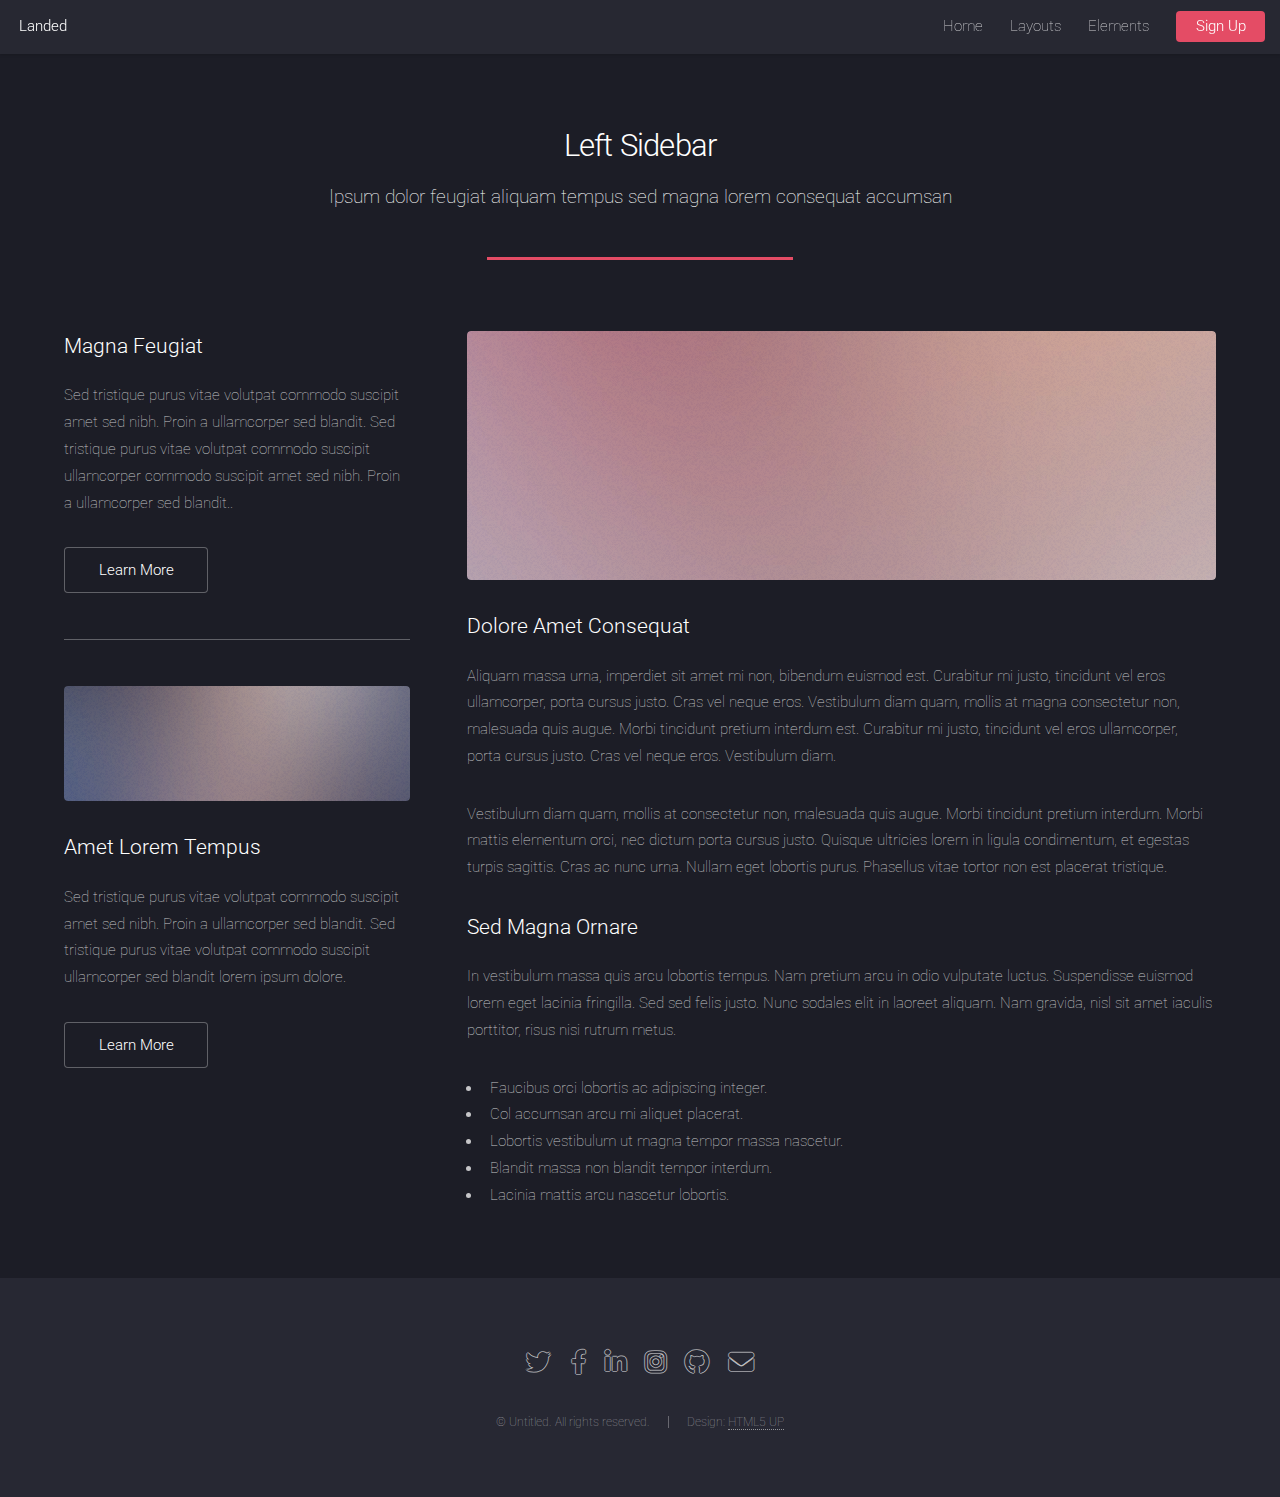
<file: left-sidebar.html>
<!DOCTYPE HTML>
<!--
	Landed by HTML5 UP
	html5up.net | @ajlkn
	Free for personal and commercial use under the CCA 3.0 license (html5up.net/license)
-->
<html>
	<head>
		<title>Left Sidebar - Landed by HTML5 UP</title>
		<meta charset="utf-8" />
		<meta name="viewport" content="width=device-width, initial-scale=1, user-scalable=no" />
		<link rel="stylesheet" href="assets/css/main.css" />
		<noscript><link rel="stylesheet" href="assets/css/noscript.css" /></noscript>
	</head>
	<body class="is-preload">
		<div id="page-wrapper">

			<!-- Header -->
				<header id="header">
					<h1 id="logo"><a href="index.html">Landed</a></h1>
					<nav id="nav">
						<ul>
							<li><a href="index.html">Home</a></li>
							<li>
								<a href="#">Layouts</a>
								<ul>
									<li><a href="left-sidebar.html">Left Sidebar</a></li>
									<li><a href="right-sidebar.html">Right Sidebar</a></li>
									<li><a href="no-sidebar.html">No Sidebar</a></li>
									<li>
										<a href="#">Submenu</a>
										<ul>
											<li><a href="#">Option 1</a></li>
											<li><a href="#">Option 2</a></li>
											<li><a href="#">Option 3</a></li>
											<li><a href="#">Option 4</a></li>
										</ul>
									</li>
								</ul>
							</li>
							<li><a href="elements.html">Elements</a></li>
							<li><a href="#" class="button primary">Sign Up</a></li>
						</ul>
					</nav>
				</header>

			<!-- Main -->
				<div id="main" class="wrapper style1">
					<div class="container">
						<header class="major">
							<h2>Left Sidebar</h2>
							<p>Ipsum dolor feugiat aliquam tempus sed magna lorem consequat accumsan</p>
						</header>
						<div class="row gtr-150">
							<div class="col-4 col-12-medium">

								<!-- Sidebar -->
									<section id="sidebar">
										<section>
											<h3>Magna Feugiat</h3>
											<p>Sed tristique purus vitae volutpat commodo suscipit amet sed nibh. Proin a ullamcorper sed blandit. Sed tristique purus vitae volutpat commodo suscipit ullamcorper commodo suscipit amet sed nibh. Proin a ullamcorper sed blandit..</p>
											<footer>
												<ul class="actions">
													<li><a href="#" class="button">Learn More</a></li>
												</ul>
											</footer>
										</section>
										<hr />
										<section>
											<a href="#" class="image fit"><img src="images/pic06.jpg" alt="" /></a>
											<h3>Amet Lorem Tempus</h3>
											<p>Sed tristique purus vitae volutpat commodo suscipit amet sed nibh. Proin a ullamcorper sed blandit. Sed tristique purus vitae volutpat commodo suscipit ullamcorper sed blandit lorem ipsum dolore.</p>
											<footer>
												<ul class="actions">
													<li><a href="#" class="button">Learn More</a></li>
												</ul>
											</footer>
										</section>
									</section>

							</div>
							<div class="col-8 col-12-medium imp-medium">

								<!-- Content -->
									<section id="content">
										<a href="#" class="image fit"><img src="images/pic05.jpg" alt="" /></a>
										<h3>Dolore Amet Consequat</h3>
										<p>Aliquam massa urna, imperdiet sit amet mi non, bibendum euismod est. Curabitur mi justo, tincidunt vel eros ullamcorper, porta cursus justo. Cras vel neque eros. Vestibulum diam quam, mollis at magna consectetur non, malesuada quis augue. Morbi tincidunt pretium interdum est. Curabitur mi justo, tincidunt vel eros ullamcorper, porta cursus justo. Cras vel neque eros. Vestibulum diam.</p>
										<p>Vestibulum diam quam, mollis at consectetur non, malesuada quis augue. Morbi tincidunt pretium interdum. Morbi mattis elementum orci, nec dictum porta cursus justo. Quisque ultricies lorem in ligula condimentum, et egestas turpis sagittis. Cras ac nunc urna. Nullam eget lobortis purus. Phasellus vitae tortor non est placerat tristique.</p>
										<h3>Sed Magna Ornare</h3>
										<p>In vestibulum massa quis arcu lobortis tempus. Nam pretium arcu in odio vulputate luctus. Suspendisse euismod lorem eget lacinia fringilla. Sed sed felis justo. Nunc sodales elit in laoreet aliquam. Nam gravida, nisl sit amet iaculis porttitor, risus nisi rutrum metus.</p>
										<ul>
											<li>Faucibus orci lobortis ac adipiscing integer.</li>
											<li>Col accumsan arcu mi aliquet placerat.</li>
											<li>Lobortis vestibulum ut magna tempor massa nascetur.</li>
											<li>Blandit massa non blandit tempor interdum.</li>
											<li>Lacinia mattis arcu nascetur lobortis.</li>
										</ul>
									</section>

							</div>
						</div>
					</div>
				</div>

			<!-- Footer -->
				<footer id="footer">
					<ul class="icons">
						<li><a href="#" class="icon brands alt fa-twitter"><span class="label">Twitter</span></a></li>
						<li><a href="#" class="icon brands alt fa-facebook-f"><span class="label">Facebook</span></a></li>
						<li><a href="#" class="icon brands alt fa-linkedin-in"><span class="label">LinkedIn</span></a></li>
						<li><a href="#" class="icon brands alt fa-instagram"><span class="label">Instagram</span></a></li>
						<li><a href="#" class="icon brands alt fa-github"><span class="label">GitHub</span></a></li>
						<li><a href="#" class="icon solid alt fa-envelope"><span class="label">Email</span></a></li>
					</ul>
					<ul class="copyright">
						<li>&copy; Untitled. All rights reserved.</li><li>Design: <a href="http://html5up.net">HTML5 UP</a></li>
					</ul>
				</footer>

		</div>

		<!-- Scripts -->
			<script src="assets/js/jquery.min.js"></script>
			<script src="assets/js/jquery.scrolly.min.js"></script>
			<script src="assets/js/jquery.dropotron.min.js"></script>
			<script src="assets/js/jquery.scrollex.min.js"></script>
			<script src="assets/js/browser.min.js"></script>
			<script src="assets/js/breakpoints.min.js"></script>
			<script src="assets/js/util.js"></script>
			<script src="assets/js/main.js"></script>

	</body>
</html>
</file>
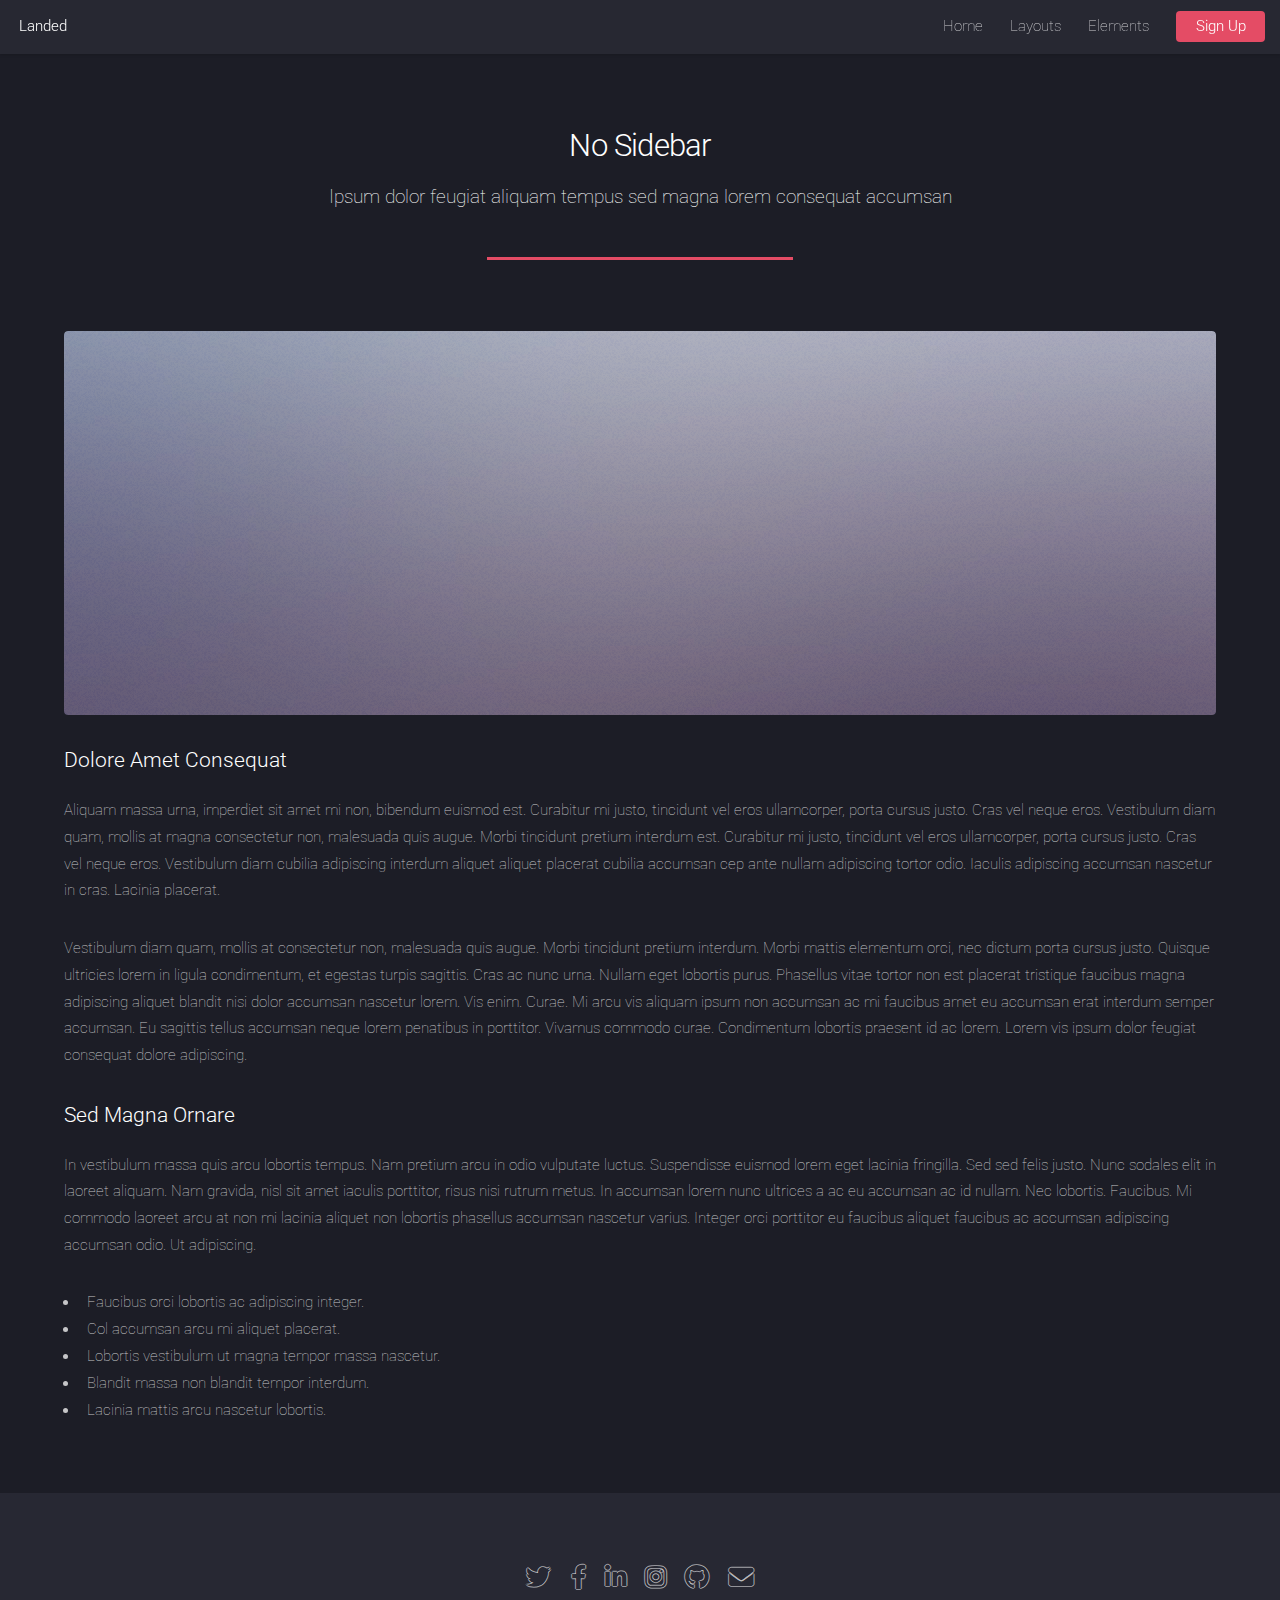
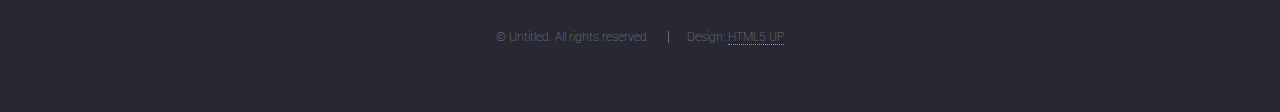
<file: no-sidebar.html>
<!DOCTYPE HTML>
<!--
	Landed by HTML5 UP
	html5up.net | @ajlkn
	Free for personal and commercial use under the CCA 3.0 license (html5up.net/license)
-->
<html>
	<head>
		<title>No Sidebar - Landed by HTML5 UP</title>
		<meta charset="utf-8" />
		<meta name="viewport" content="width=device-width, initial-scale=1, user-scalable=no" />
		<link rel="stylesheet" href="assets/css/main.css" />
		<noscript><link rel="stylesheet" href="assets/css/noscript.css" /></noscript>
	</head>
	<body class="is-preload">
		<div id="page-wrapper">

			<!-- Header -->
				<header id="header">
					<h1 id="logo"><a href="index.html">Landed</a></h1>
					<nav id="nav">
						<ul>
							<li><a href="index.html">Home</a></li>
							<li>
								<a href="#">Layouts</a>
								<ul>
									<li><a href="left-sidebar.html">Left Sidebar</a></li>
									<li><a href="right-sidebar.html">Right Sidebar</a></li>
									<li><a href="no-sidebar.html">No Sidebar</a></li>
									<li>
										<a href="#">Submenu</a>
										<ul>
											<li><a href="#">Option 1</a></li>
											<li><a href="#">Option 2</a></li>
											<li><a href="#">Option 3</a></li>
											<li><a href="#">Option 4</a></li>
										</ul>
									</li>
								</ul>
							</li>
							<li><a href="elements.html">Elements</a></li>
							<li><a href="#" class="button primary">Sign Up</a></li>
						</ul>
					</nav>
				</header>

			<!-- Main -->
				<div id="main" class="wrapper style1">
					<div class="container">
						<header class="major">
							<h2>No Sidebar</h2>
							<p>Ipsum dolor feugiat aliquam tempus sed magna lorem consequat accumsan</p>
						</header>

						<!-- Content -->
							<section id="content">
								<a href="#" class="image fit"><img src="images/pic07.jpg" alt="" /></a>
								<h3>Dolore Amet Consequat</h3>
								<p>Aliquam massa urna, imperdiet sit amet mi non, bibendum euismod est. Curabitur mi justo, tincidunt vel eros ullamcorper, porta cursus justo. Cras vel neque eros. Vestibulum diam quam, mollis at magna consectetur non, malesuada quis augue. Morbi tincidunt pretium interdum est. Curabitur mi justo, tincidunt vel eros ullamcorper, porta cursus justo. Cras vel neque eros. Vestibulum diam cubilia adipiscing interdum aliquet aliquet placerat cubilia accumsan cep ante nullam adipiscing tortor odio. Iaculis adipiscing accumsan nascetur in cras. Lacinia placerat.</p>
								<p>Vestibulum diam quam, mollis at consectetur non, malesuada quis augue. Morbi tincidunt pretium interdum. Morbi mattis elementum orci, nec dictum porta cursus justo. Quisque ultricies lorem in ligula condimentum, et egestas turpis sagittis. Cras ac nunc urna. Nullam eget lobortis purus. Phasellus vitae tortor non est placerat tristique faucibus magna adipiscing aliquet blandit nisi dolor accumsan nascetur lorem. Vis enim. Curae. Mi arcu vis aliquam ipsum non accumsan ac mi faucibus amet eu accumsan erat interdum semper accumsan. Eu sagittis tellus accumsan neque lorem penatibus in porttitor. Vivamus commodo curae. Condimentum lobortis praesent id ac lorem. Lorem vis ipsum dolor feugiat consequat dolore adipiscing.</p>
								<h3>Sed Magna Ornare</h3>
								<p>In vestibulum massa quis arcu lobortis tempus. Nam pretium arcu in odio vulputate luctus. Suspendisse euismod lorem eget lacinia fringilla. Sed sed felis justo. Nunc sodales elit in laoreet aliquam. Nam gravida, nisl sit amet iaculis porttitor, risus nisi rutrum metus. In accumsan lorem nunc ultrices a ac eu accumsan ac id nullam. Nec lobortis. Faucibus. Mi commodo laoreet arcu at non mi lacinia aliquet non lobortis phasellus accumsan nascetur varius. Integer orci porttitor eu faucibus aliquet faucibus ac accumsan adipiscing accumsan odio. Ut adipiscing.</p>
								<ul>
									<li>Faucibus orci lobortis ac adipiscing integer.</li>
									<li>Col accumsan arcu mi aliquet placerat.</li>
									<li>Lobortis vestibulum ut magna tempor massa nascetur.</li>
									<li>Blandit massa non blandit tempor interdum.</li>
									<li>Lacinia mattis arcu nascetur lobortis.</li>
								</ul>
							</section>

					</div>
				</div>

			<!-- Footer -->
				<footer id="footer">
					<ul class="icons">
						<li><a href="#" class="icon brands alt fa-twitter"><span class="label">Twitter</span></a></li>
						<li><a href="#" class="icon brands alt fa-facebook-f"><span class="label">Facebook</span></a></li>
						<li><a href="#" class="icon brands alt fa-linkedin-in"><span class="label">LinkedIn</span></a></li>
						<li><a href="#" class="icon brands alt fa-instagram"><span class="label">Instagram</span></a></li>
						<li><a href="#" class="icon brands alt fa-github"><span class="label">GitHub</span></a></li>
						<li><a href="#" class="icon solid alt fa-envelope"><span class="label">Email</span></a></li>
					</ul>
					<ul class="copyright">
						<li>&copy; Untitled. All rights reserved.</li><li>Design: <a href="http://html5up.net">HTML5 UP</a></li>
					</ul>
				</footer>

		</div>

		<!-- Scripts -->
			<script src="assets/js/jquery.min.js"></script>
			<script src="assets/js/jquery.scrolly.min.js"></script>
			<script src="assets/js/jquery.dropotron.min.js"></script>
			<script src="assets/js/jquery.scrollex.min.js"></script>
			<script src="assets/js/browser.min.js"></script>
			<script src="assets/js/breakpoints.min.js"></script>
			<script src="assets/js/util.js"></script>
			<script src="assets/js/main.js"></script>

	</body>
</html>
</file>
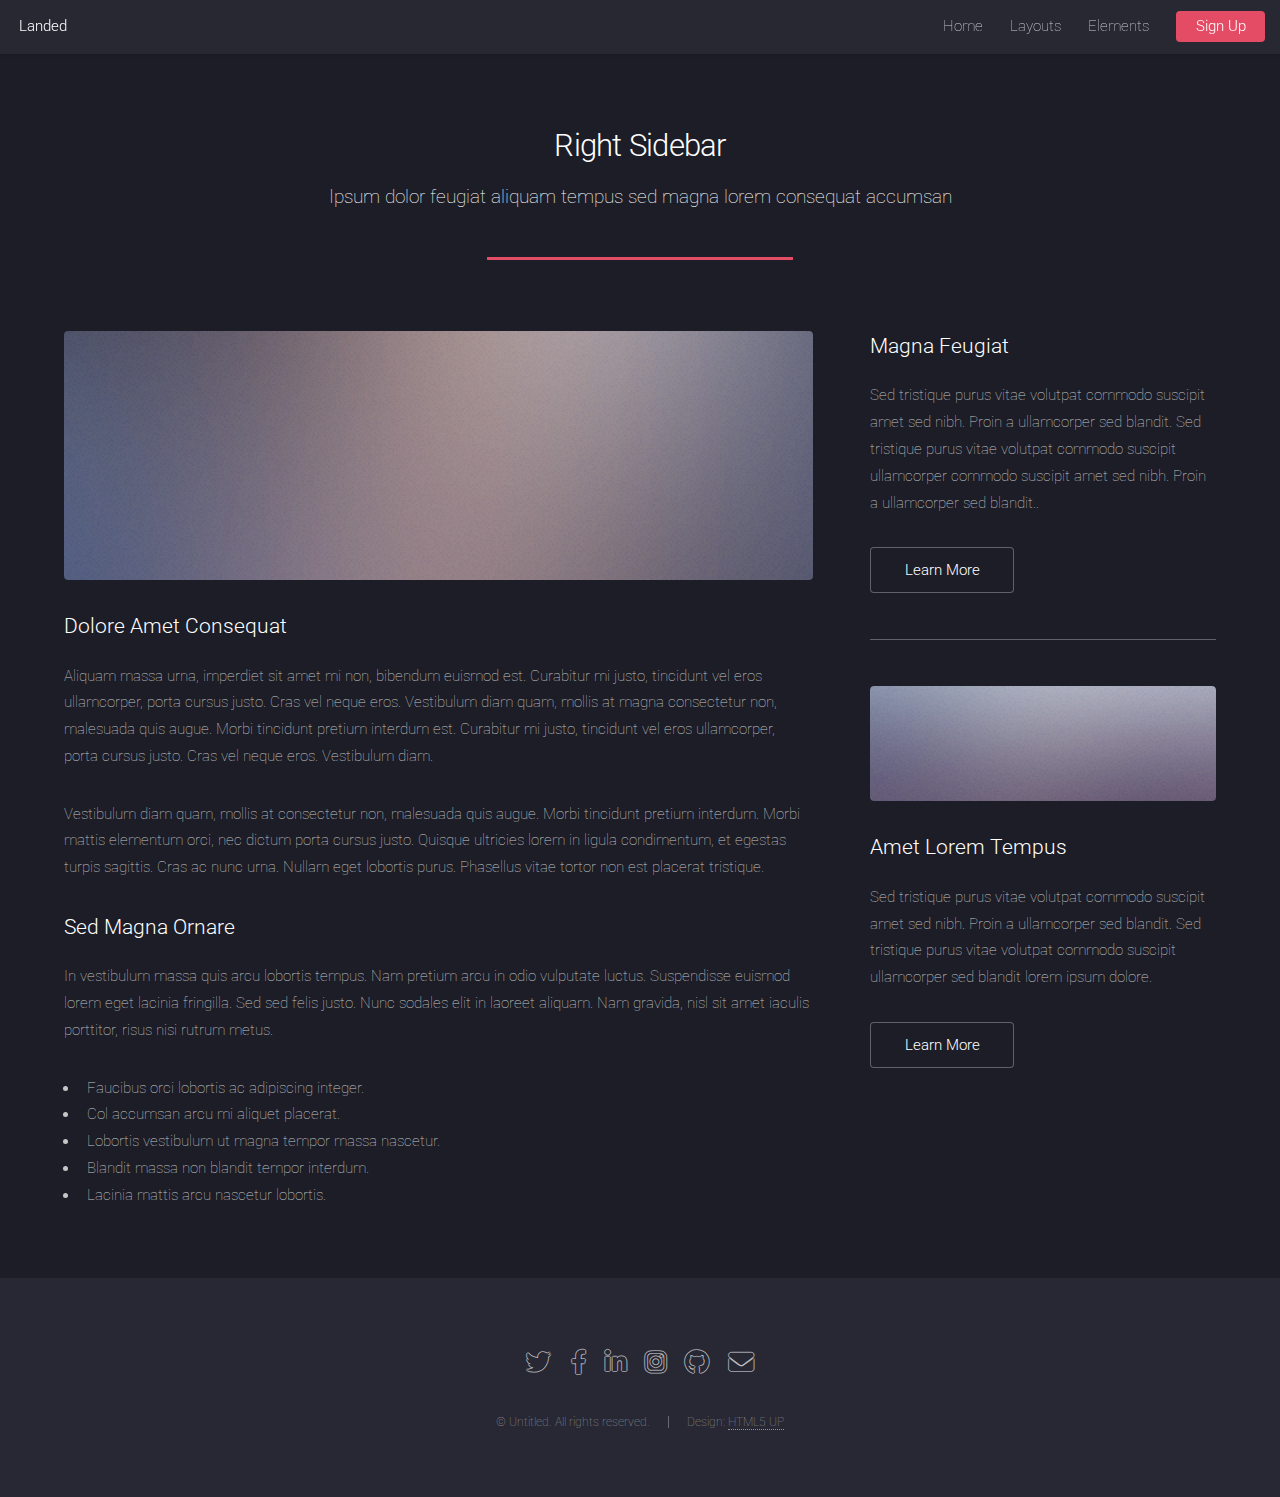
<file: right-sidebar.html>
<!DOCTYPE HTML>
<!--
	Landed by HTML5 UP
	html5up.net | @ajlkn
	Free for personal and commercial use under the CCA 3.0 license (html5up.net/license)
-->
<html>
	<head>
		<title>Right Sidebar - Landed by HTML5 UP</title>
		<meta charset="utf-8" />
		<meta name="viewport" content="width=device-width, initial-scale=1, user-scalable=no" />
		<link rel="stylesheet" href="assets/css/main.css" />
		<noscript><link rel="stylesheet" href="assets/css/noscript.css" /></noscript>
	</head>
	<body class="is-preload">
		<div id="page-wrapper">

			<!-- Header -->
				<header id="header">
					<h1 id="logo"><a href="index.html">Landed</a></h1>
					<nav id="nav">
						<ul>
							<li><a href="index.html">Home</a></li>
							<li>
								<a href="#">Layouts</a>
								<ul>
									<li><a href="left-sidebar.html">Left Sidebar</a></li>
									<li><a href="right-sidebar.html">Right Sidebar</a></li>
									<li><a href="no-sidebar.html">No Sidebar</a></li>
									<li>
										<a href="#">Submenu</a>
										<ul>
											<li><a href="#">Option 1</a></li>
											<li><a href="#">Option 2</a></li>
											<li><a href="#">Option 3</a></li>
											<li><a href="#">Option 4</a></li>
										</ul>
									</li>
								</ul>
							</li>
							<li><a href="elements.html">Elements</a></li>
							<li><a href="#" class="button primary">Sign Up</a></li>
						</ul>
					</nav>
				</header>

			<!-- Main -->
				<div id="main" class="wrapper style1">
					<div class="container">
						<header class="major">
							<h2>Right Sidebar</h2>
							<p>Ipsum dolor feugiat aliquam tempus sed magna lorem consequat accumsan</p>
						</header>
						<div class="row gtr-150">
							<div class="col-8 col-12-medium">

								<!-- Content -->
									<section id="content">
										<a href="#" class="image fit"><img src="images/pic06.jpg" alt="" /></a>
										<h3>Dolore Amet Consequat</h3>
										<p>Aliquam massa urna, imperdiet sit amet mi non, bibendum euismod est. Curabitur mi justo, tincidunt vel eros ullamcorper, porta cursus justo. Cras vel neque eros. Vestibulum diam quam, mollis at magna consectetur non, malesuada quis augue. Morbi tincidunt pretium interdum est. Curabitur mi justo, tincidunt vel eros ullamcorper, porta cursus justo. Cras vel neque eros. Vestibulum diam.</p>
										<p>Vestibulum diam quam, mollis at consectetur non, malesuada quis augue. Morbi tincidunt pretium interdum. Morbi mattis elementum orci, nec dictum porta cursus justo. Quisque ultricies lorem in ligula condimentum, et egestas turpis sagittis. Cras ac nunc urna. Nullam eget lobortis purus. Phasellus vitae tortor non est placerat tristique.</p>
										<h3>Sed Magna Ornare</h3>
										<p>In vestibulum massa quis arcu lobortis tempus. Nam pretium arcu in odio vulputate luctus. Suspendisse euismod lorem eget lacinia fringilla. Sed sed felis justo. Nunc sodales elit in laoreet aliquam. Nam gravida, nisl sit amet iaculis porttitor, risus nisi rutrum metus.</p>
										<ul>
											<li>Faucibus orci lobortis ac adipiscing integer.</li>
											<li>Col accumsan arcu mi aliquet placerat.</li>
											<li>Lobortis vestibulum ut magna tempor massa nascetur.</li>
											<li>Blandit massa non blandit tempor interdum.</li>
											<li>Lacinia mattis arcu nascetur lobortis.</li>
										</ul>
									</section>

							</div>
							<div class="col-4 col-12-medium">

								<!-- Sidebar -->
									<section id="sidebar">
										<section>
											<h3>Magna Feugiat</h3>
											<p>Sed tristique purus vitae volutpat commodo suscipit amet sed nibh. Proin a ullamcorper sed blandit. Sed tristique purus vitae volutpat commodo suscipit ullamcorper commodo suscipit amet sed nibh. Proin a ullamcorper sed blandit..</p>
											<footer>
												<ul class="actions">
													<li><a href="#" class="button">Learn More</a></li>
												</ul>
											</footer>
										</section>
										<hr />
										<section>
											<a href="#" class="image fit"><img src="images/pic07.jpg" alt="" /></a>
											<h3>Amet Lorem Tempus</h3>
											<p>Sed tristique purus vitae volutpat commodo suscipit amet sed nibh. Proin a ullamcorper sed blandit. Sed tristique purus vitae volutpat commodo suscipit ullamcorper sed blandit lorem ipsum dolore.</p>
											<footer>
												<ul class="actions">
													<li><a href="#" class="button">Learn More</a></li>
												</ul>
											</footer>
										</section>
									</section>

							</div>
						</div>
					</div>
				</div>

			<!-- Footer -->
				<footer id="footer">
					<ul class="icons">
						<li><a href="#" class="icon brands alt fa-twitter"><span class="label">Twitter</span></a></li>
						<li><a href="#" class="icon brands alt fa-facebook-f"><span class="label">Facebook</span></a></li>
						<li><a href="#" class="icon brands alt fa-linkedin-in"><span class="label">LinkedIn</span></a></li>
						<li><a href="#" class="icon brands alt fa-instagram"><span class="label">Instagram</span></a></li>
						<li><a href="#" class="icon brands alt fa-github"><span class="label">GitHub</span></a></li>
						<li><a href="#" class="icon solid alt fa-envelope"><span class="label">Email</span></a></li>
					</ul>
					<ul class="copyright">
						<li>&copy; Untitled. All rights reserved.</li><li>Design: <a href="http://html5up.net">HTML5 UP</a></li>
					</ul>
				</footer>

		</div>

		<!-- Scripts -->
			<script src="assets/js/jquery.min.js"></script>
			<script src="assets/js/jquery.scrolly.min.js"></script>
			<script src="assets/js/jquery.dropotron.min.js"></script>
			<script src="assets/js/jquery.scrollex.min.js"></script>
			<script src="assets/js/browser.min.js"></script>
			<script src="assets/js/breakpoints.min.js"></script>
			<script src="assets/js/util.js"></script>
			<script src="assets/js/main.js"></script>

	</body>
</html>
</file>
<file: assets/css/noscript.css>
/*
	Landed by HTML5 UP
	html5up.net | @ajlkn
	Free for personal and commercial use under the CCA 3.0 license (html5up.net/license)
*/

/* Loader */

	body.landing.is-preload:before {
		display: none;
	}

	body.landing.is-preload:after {
		display: none;
	}
</file>
<file: assets/css/main.css>
@import url("fontawesome-all.min.css");
@import url("https://fonts.googleapis.com/css?family=Roboto:100,300,100italic,300italic");

/*
	Landed by HTML5 UP
	html5up.net | @ajlkn
	Free for personal and commercial use under the CCA 3.0 license (html5up.net/license)
*/

html, body, div, span, applet, object,
iframe, h1, h2, h3, h4, h5, h6, p, blockquote,
pre, a, abbr, acronym, address, big, cite,
code, del, dfn, em, img, ins, kbd, q, s, samp,
small, strike, strong, sub, sup, tt, var, b,
u, i, center, dl, dt, dd, ol, ul, li, fieldset,
form, label, legend, table, caption, tbody,
tfoot, thead, tr, th, td, article, aside,
canvas, details, embed, figure, figcaption,
footer, header, hgroup, menu, nav, output, ruby,
section, summary, time, mark, audio, video {
	margin: 0;
	padding: 0;
	border: 0;
	font-size: 100%;
	font: inherit;
	vertical-align: baseline;}

article, aside, details, figcaption, figure,
footer, header, hgroup, menu, nav, section {
	display: block;}

body {
	line-height: 1;
}

ol, ul {
	list-style: none;
}

blockquote, q {
	quotes: none;
}

	blockquote:before, blockquote:after, q:before, q:after {
		content: '';
		content: none;
	}

table {
	border-collapse: collapse;
	border-spacing: 0;
}

body {
	-webkit-text-size-adjust: none;
}

mark {
	background-color: transparent;
	color: inherit;
}

input::-moz-focus-inner {
	border: 0;
	padding: 0;
}

input, select, textarea {
	-moz-appearance: none;
	-webkit-appearance: none;
	-ms-appearance: none;
	appearance: none;
}

/* Basic */

	html {
		box-sizing: border-box;
	}

	*, *:before, *:after {
		box-sizing: inherit;
	}

	html, body {
		background: #1c1d26;
	}

	body.is-preload *, body.is-preload *:before, body.is-preload *:after {
		-moz-animation: none !important;
		-webkit-animation: none !important;
		-ms-animation: none !important;
		animation: none !important;
		-moz-transition: none !important;
		-webkit-transition: none !important;
		-ms-transition: none !important;
		transition: none !important;
	}

	body, input, select, textarea {
		color: rgba(255, 255, 255, 0.75);
		font-family: "Roboto", Helvetica, sans-serif;
		font-size: 15pt;
		font-weight: 100;
		line-height: 1.75em;
	}

	a {
		-moz-transition: border-color 0.2s ease-in-out, color 0.2s ease-in-out;
		-webkit-transition: border-color 0.2s ease-in-out, color 0.2s ease-in-out;
		-ms-transition: border-color 0.2s ease-in-out, color 0.2s ease-in-out;
		transition: border-color 0.2s ease-in-out, color 0.2s ease-in-out;
		border-bottom: dotted 1px;
		color: #e44c65;
		text-decoration: none;
	}

		a:hover {
			color: #e44c65 !important;
			border-bottom-color: transparent;
		}

	strong, b {
		color: #ffffff;
		font-weight: 300;
	}

	em, i {
		font-style: italic;
	}

	p {
		margin: 0 0 2em 0;
	}

	h1, h2, h3, h4, h5, h6 {
		color: #ffffff;
		font-weight: 300;
		line-height: 1em;
		margin: 0 0 1em 0;
	}

		h1 a, h2 a, h3 a, h4 a, h5 a, h6 a {
			color: inherit;
			border: 0;
		}

	h2 {
		font-size: 2em;
		line-height: 1.5em;
		letter-spacing: -0.025em;
	}

	h3 {
		font-size: 1.35em;
		line-height: 1.5em;
	}

	h4 {
		font-size: 1.1em;
		line-height: 1.5em;
	}

	h5 {
		font-size: 0.9em;
		line-height: 1.5em;
	}

	h6 {
		font-size: 0.7em;
		line-height: 1.5em;
	}

	sub {
		font-size: 0.8em;
		position: relative;
		top: 0.5em;
	}

	sup {
		font-size: 0.8em;
		position: relative;
		top: -0.5em;
	}

	hr {
		border: 0;
		border-bottom: solid 1px rgba(255, 255, 255, 0.3);
		margin: 3em 0;
	}

		hr.major {
			margin: 4em 0;
		}

	blockquote {
		border-left: solid 4px rgba(255, 255, 255, 0.3);
		font-style: italic;
		margin: 0 0 2em 0;
		padding: 0.5em 0 0.5em 2em;
	}

	code {
		background: rgba(255, 255, 255, 0.075);
		border-radius: 4px;
		font-family: "Courier New", monospace;
		font-size: 0.9em;
		margin: 0 0.25em;
		padding: 0.25em 0.65em;
	}

	pre {
		-webkit-overflow-scrolling: touch;
		font-family: "Courier New", monospace;
		font-size: 0.9em;
		margin: 0 0 2em 0;
	}

		pre code {
			display: block;
			line-height: 1.75em;
			padding: 1em 1.5em;
			overflow-x: auto;
		}

	.align-left {
		text-align: left;
	}

	.align-center {
		text-align: center;
	}

	.align-right {
		text-align: right;
	}

/* Loader */

	@-moz-keyframes spinner-show {
		0% {
			opacity: 0;
		}

		100% {
			opacity: 1;
		}
	}

	@-webkit-keyframes spinner-show {
		0% {
			opacity: 0;
		}

		100% {
			opacity: 1;
		}
	}

	@-ms-keyframes spinner-show {
		0% {
			opacity: 0;
		}

		100% {
			opacity: 1;
		}
	}

	@keyframes spinner-show {
		0% {
			opacity: 0;
		}

		100% {
			opacity: 1;
		}
	}

	@-moz-keyframes spinner-hide {
		0% {
			color: rgba(255, 255, 255, 0.15);
			z-index: 100001;
			-moz-transform: scale(1) rotate(0deg);
			-webkit-transform: scale(1) rotate(0deg);
			-ms-transform: scale(1) rotate(0deg);
			transform: scale(1) rotate(0deg);
		}

		99% {
			color: #1c1d26;
			z-index: 100001;
			-moz-transform: scale(0.5) rotate(360deg);
			-webkit-transform: scale(0.5) rotate(360deg);
			-ms-transform: scale(0.5) rotate(360deg);
			transform: scale(0.5) rotate(360deg);
		}

		100% {
			color: #1c1d26;
			z-index: -1;
			-moz-transform: scale(0.5) rotate(360deg);
			-webkit-transform: scale(0.5) rotate(360deg);
			-ms-transform: scale(0.5) rotate(360deg);
			transform: scale(0.5) rotate(360deg);
		}
	}

	@-webkit-keyframes spinner-hide {
		0% {
			color: rgba(255, 255, 255, 0.15);
			z-index: 100001;
			-moz-transform: scale(1) rotate(0deg);
			-webkit-transform: scale(1) rotate(0deg);
			-ms-transform: scale(1) rotate(0deg);
			transform: scale(1) rotate(0deg);
		}

		99% {
			color: #1c1d26;
			z-index: 100001;
			-moz-transform: scale(0.5) rotate(360deg);
			-webkit-transform: scale(0.5) rotate(360deg);
			-ms-transform: scale(0.5) rotate(360deg);
			transform: scale(0.5) rotate(360deg);
		}

		100% {
			color: #1c1d26;
			z-index: -1;
			-moz-transform: scale(0.5) rotate(360deg);
			-webkit-transform: scale(0.5) rotate(360deg);
			-ms-transform: scale(0.5) rotate(360deg);
			transform: scale(0.5) rotate(360deg);
		}
	}

	@-ms-keyframes spinner-hide {
		0% {
			color: rgba(255, 255, 255, 0.15);
			z-index: 100001;
			-moz-transform: scale(1) rotate(0deg);
			-webkit-transform: scale(1) rotate(0deg);
			-ms-transform: scale(1) rotate(0deg);
			transform: scale(1) rotate(0deg);
		}

		99% {
			color: #1c1d26;
			z-index: 100001;
			-moz-transform: scale(0.5) rotate(360deg);
			-webkit-transform: scale(0.5) rotate(360deg);
			-ms-transform: scale(0.5) rotate(360deg);
			transform: scale(0.5) rotate(360deg);
		}

		100% {
			color: #1c1d26;
			z-index: -1;
			-moz-transform: scale(0.5) rotate(360deg);
			-webkit-transform: scale(0.5) rotate(360deg);
			-ms-transform: scale(0.5) rotate(360deg);
			transform: scale(0.5) rotate(360deg);
		}
	}

	@keyframes spinner-hide {
		0% {
			color: rgba(255, 255, 255, 0.15);
			z-index: 100001;
			-moz-transform: scale(1) rotate(0deg);
			-webkit-transform: scale(1) rotate(0deg);
			-ms-transform: scale(1) rotate(0deg);
			transform: scale(1) rotate(0deg);
		}

		99% {
			color: #1c1d26;
			z-index: 100001;
			-moz-transform: scale(0.5) rotate(360deg);
			-webkit-transform: scale(0.5) rotate(360deg);
			-ms-transform: scale(0.5) rotate(360deg);
			transform: scale(0.5) rotate(360deg);
		}

		100% {
			color: #1c1d26;
			z-index: -1;
			-moz-transform: scale(0.5) rotate(360deg);
			-webkit-transform: scale(0.5) rotate(360deg);
			-ms-transform: scale(0.5) rotate(360deg);
			transform: scale(0.5) rotate(360deg);
		}
	}

	@-moz-keyframes spinner-rotate {
		0% {
			-moz-transform: scale(1) rotate(0deg);
			-webkit-transform: scale(1) rotate(0deg);
			-ms-transform: scale(1) rotate(0deg);
			transform: scale(1) rotate(0deg);
		}

		100% {
			-moz-transform: scale(1) rotate(360deg);
			-webkit-transform: scale(1) rotate(360deg);
			-ms-transform: scale(1) rotate(360deg);
			transform: scale(1) rotate(360deg);
		}
	}

	@-webkit-keyframes spinner-rotate {
		0% {
			-moz-transform: scale(1) rotate(0deg);
			-webkit-transform: scale(1) rotate(0deg);
			-ms-transform: scale(1) rotate(0deg);
			transform: scale(1) rotate(0deg);
		}

		100% {
			-moz-transform: scale(1) rotate(360deg);
			-webkit-transform: scale(1) rotate(360deg);
			-ms-transform: scale(1) rotate(360deg);
			transform: scale(1) rotate(360deg);
		}
	}

	@-ms-keyframes spinner-rotate {
		0% {
			-moz-transform: scale(1) rotate(0deg);
			-webkit-transform: scale(1) rotate(0deg);
			-ms-transform: scale(1) rotate(0deg);
			transform: scale(1) rotate(0deg);
		}

		100% {
			-moz-transform: scale(1) rotate(360deg);
			-webkit-transform: scale(1) rotate(360deg);
			-ms-transform: scale(1) rotate(360deg);
			transform: scale(1) rotate(360deg);
		}
	}

	@keyframes spinner-rotate {
		0% {
			-moz-transform: scale(1) rotate(0deg);
			-webkit-transform: scale(1) rotate(0deg);
			-ms-transform: scale(1) rotate(0deg);
			transform: scale(1) rotate(0deg);
		}

		100% {
			-moz-transform: scale(1) rotate(360deg);
			-webkit-transform: scale(1) rotate(360deg);
			-ms-transform: scale(1) rotate(360deg);
			transform: scale(1) rotate(360deg);
		}
	}

	@-moz-keyframes overlay-hide {
		0% {
			opacity: 1;
			z-index: 100000;
		}

		15% {
			opacity: 1;
			z-index: 100000;
		}

		99% {
			opacity: 0;
			z-index: 100000;
		}

		100% {
			opacity: 0;
			z-index: -1;
		}
	}

	@-webkit-keyframes overlay-hide {
		0% {
			opacity: 1;
			z-index: 100000;
		}

		15% {
			opacity: 1;
			z-index: 100000;
		}

		99% {
			opacity: 0;
			z-index: 100000;
		}

		100% {
			opacity: 0;
			z-index: -1;
		}
	}

	@-ms-keyframes overlay-hide {
		0% {
			opacity: 1;
			z-index: 100000;
		}

		15% {
			opacity: 1;
			z-index: 100000;
		}

		99% {
			opacity: 0;
			z-index: 100000;
		}

		100% {
			opacity: 0;
			z-index: -1;
		}
	}

	@keyframes overlay-hide {
		0% {
			opacity: 1;
			z-index: 100000;
		}

		15% {
			opacity: 1;
			z-index: 100000;
		}

		99% {
			opacity: 0;
			z-index: 100000;
		}

		100% {
			opacity: 0;
			z-index: -1;
		}
	}

	body.landing {
		text-decoration: none;
	}

		body.landing:before {
			-moz-osx-font-smoothing: grayscale;
			-webkit-font-smoothing: antialiased;
			display: inline-block;
			font-style: normal;
			font-variant: normal;
			text-rendering: auto;
			line-height: 1;
			text-transform: none !important;
			font-family: 'Font Awesome 5 Free';
			font-weight: 900;
		}

		body.landing:before {
			-moz-animation: spinner-show 1.5s 1 0.25s ease forwards, spinner-hide 0.25s ease-in-out forwards !important;
			-webkit-animation: spinner-show 1.5s 1 0.25s ease forwards, spinner-hide 0.25s ease-in-out forwards !important;
			-ms-animation: spinner-show 1.5s 1 0.25s ease forwards, spinner-hide 0.25s ease-in-out forwards !important;
			animation: spinner-show 1.5s 1 0.25s ease forwards, spinner-hide 0.25s ease-in-out forwards !important;
			-moz-transform-origin: 50% 50%;
			-webkit-transform-origin: 50% 50%;
			-ms-transform-origin: 50% 50%;
			transform-origin: 50% 50%;
			color: rgba(255, 255, 255, 0.15);
			content: '\f1ce';
			cursor: default;
			display: block;
			font-size: 2em;
			height: 2em;
			left: 50%;
			line-height: 2em;
			margin: -1em 0 0 -1em;
			opacity: 0;
			position: fixed;
			text-align: center;
			top: 50%;
			width: 2em;
			z-index: -1;
		}

		body.landing:after {
			-moz-animation: overlay-hide 1.5s ease-in forwards !important;
			-webkit-animation: overlay-hide 1.5s ease-in forwards !important;
			-ms-animation: overlay-hide 1.5s ease-in forwards !important;
			animation: overlay-hide 1.5s ease-in forwards !important;
			background: #1c1d26;
			content: '';
			display: block;
			height: 100%;
			left: 0;
			opacity: 0;
			position: fixed;
			top: 0;
			width: 100%;
			z-index: -1;
		}

		body.landing.is-preload:before {
			-moz-animation: spinner-show 1.5s 1 0.25s ease forwards, spinner-rotate 0.75s infinite linear !important;
			-webkit-animation: spinner-show 1.5s 1 0.25s ease forwards, spinner-rotate 0.75s infinite linear !important;
			-ms-animation: spinner-show 1.5s 1 0.25s ease forwards, spinner-rotate 0.75s infinite linear !important;
			animation: spinner-show 1.5s 1 0.25s ease forwards, spinner-rotate 0.75s infinite linear !important;
			z-index: 100001;
		}

		body.landing.is-preload:after {
			-moz-animation: none !important;
			-webkit-animation: none !important;
			-ms-animation: none !important;
			animation: none !important;
			opacity: 1;
			z-index: 100000;
		}

	@media (-webkit-min-device-pixel-ratio: 2) {

		body.landing:before {
			line-height: 2.025em;
		}

	}

/* Container */

	.container {
		margin: 0 auto;
		max-width: calc(100% - 4em);
		width: 70em;
	}

		.container.xsmall {
			width: 17.5em;
		}

		.container.small {
			width: 35em;
		}

		.container.medium {
			width: 52.5em;
		}

		.container.large {
			width: 87.5em;
		}

		.container.xlarge {
			width: 105em;
		}

		.container.max {
			width: 100%;
		}

		@media screen and (max-width: 1280px) {

			.container {
				width: 90%;
				max-width: 100%;
			}

		}

		@media screen and (max-width: 980px) {

			.container {
				width: 100% !important;
			}

		}

/* Row */

	.row {
		display: flex;
		flex-wrap: wrap;
		box-sizing: border-box;
		align-items: stretch;
	}

		.row > * {
			box-sizing: border-box;
		}

		.row.gtr-uniform > * > :last-child {
			margin-bottom: 0;
		}

		.row.aln-left {
			justify-content: flex-start;
		}

		.row.aln-center {
			justify-content: center;
		}

		.row.aln-right {
			justify-content: flex-end;
		}

		.row.aln-top {
			align-items: flex-start;
		}

		.row.aln-middle {
			align-items: center;
		}

		.row.aln-bottom {
			align-items: flex-end;
		}

		.row > .imp {
			order: -1;
		}

		.row > .col-1 {
			width: 8.33333%;
		}

		.row > .off-1 {
			margin-left: 8.33333%;
		}

		.row > .col-2 {
			width: 16.66667%;
		}

		.row > .off-2 {
			margin-left: 16.66667%;
		}

		.row > .col-3 {
			width: 25%;
		}

		.row > .off-3 {
			margin-left: 25%;
		}

		.row > .col-4 {
			width: 33.33333%;
		}

		.row > .off-4 {
			margin-left: 33.33333%;
		}

		.row > .col-5 {
			width: 41.66667%;
		}

		.row > .off-5 {
			margin-left: 41.66667%;
		}

		.row > .col-6 {
			width: 50%;
		}

		.row > .off-6 {
			margin-left: 50%;
		}

		.row > .col-7 {
			width: 58.33333%;
		}

		.row > .off-7 {
			margin-left: 58.33333%;
		}

		.row > .col-8 {
			width: 66.66667%;
		}

		.row > .off-8 {
			margin-left: 66.66667%;
		}

		.row > .col-9 {
			width: 75%;
		}

		.row > .off-9 {
			margin-left: 75%;
		}

		.row > .col-10 {
			width: 83.33333%;
		}

		.row > .off-10 {
			margin-left: 83.33333%;
		}

		.row > .col-11 {
			width: 91.66667%;
		}

		.row > .off-11 {
			margin-left: 91.66667%;
		}

		.row > .col-12 {
			width: 100%;
		}

		.row > .off-12 {
			margin-left: 100%;
		}

		.row.gtr-0 {
			margin-top: 0;
			margin-left: 0em;
		}

			.row.gtr-0 > * {
				padding: 0 0 0 0em;
			}

			.row.gtr-0.gtr-uniform {
				margin-top: 0em;
			}

				.row.gtr-0.gtr-uniform > * {
					padding-top: 0em;
				}

		.row.gtr-25 {
			margin-top: 0;
			margin-left: -0.625em;
		}

			.row.gtr-25 > * {
				padding: 0 0 0 0.625em;
			}

			.row.gtr-25.gtr-uniform {
				margin-top: -0.625em;
			}

				.row.gtr-25.gtr-uniform > * {
					padding-top: 0.625em;
				}

		.row.gtr-50 {
			margin-top: 0;
			margin-left: -1.25em;
		}

			.row.gtr-50 > * {
				padding: 0 0 0 1.25em;
			}

			.row.gtr-50.gtr-uniform {
				margin-top: -1.25em;
			}

				.row.gtr-50.gtr-uniform > * {
					padding-top: 1.25em;
				}

		.row {
			margin-top: 0;
			margin-left: -2.5em;
		}

			.row > * {
				padding: 0 0 0 2.5em;
			}

			.row.gtr-uniform {
				margin-top: -2.5em;
			}

				.row.gtr-uniform > * {
					padding-top: 2.5em;
				}

		.row.gtr-150 {
			margin-top: 0;
			margin-left: -3.75em;
		}

			.row.gtr-150 > * {
				padding: 0 0 0 3.75em;
			}

			.row.gtr-150.gtr-uniform {
				margin-top: -3.75em;
			}

				.row.gtr-150.gtr-uniform > * {
					padding-top: 3.75em;
				}

		.row.gtr-200 {
			margin-top: 0;
			margin-left: -5em;
		}

			.row.gtr-200 > * {
				padding: 0 0 0 5em;
			}

			.row.gtr-200.gtr-uniform {
				margin-top: -5em;
			}

				.row.gtr-200.gtr-uniform > * {
					padding-top: 5em;
				}

		@media screen and (max-width: 1680px) {

			.row {
				display: flex;
				flex-wrap: wrap;
				box-sizing: border-box;
				align-items: stretch;
			}

				.row > * {
					box-sizing: border-box;
				}

				.row.gtr-uniform > * > :last-child {
					margin-bottom: 0;
				}

				.row.aln-left {
					justify-content: flex-start;
				}

				.row.aln-center {
					justify-content: center;
				}

				.row.aln-right {
					justify-content: flex-end;
				}

				.row.aln-top {
					align-items: flex-start;
				}

				.row.aln-middle {
					align-items: center;
				}

				.row.aln-bottom {
					align-items: flex-end;
				}

				.row > .imp-xlarge {
					order: -1;
				}

				.row > .col-1-xlarge {
					width: 8.33333%;
				}

				.row > .off-1-xlarge {
					margin-left: 8.33333%;
				}

				.row > .col-2-xlarge {
					width: 16.66667%;
				}

				.row > .off-2-xlarge {
					margin-left: 16.66667%;
				}

				.row > .col-3-xlarge {
					width: 25%;
				}

				.row > .off-3-xlarge {
					margin-left: 25%;
				}

				.row > .col-4-xlarge {
					width: 33.33333%;
				}

				.row > .off-4-xlarge {
					margin-left: 33.33333%;
				}

				.row > .col-5-xlarge {
					width: 41.66667%;
				}

				.row > .off-5-xlarge {
					margin-left: 41.66667%;
				}

				.row > .col-6-xlarge {
					width: 50%;
				}

				.row > .off-6-xlarge {
					margin-left: 50%;
				}

				.row > .col-7-xlarge {
					width: 58.33333%;
				}

				.row > .off-7-xlarge {
					margin-left: 58.33333%;
				}

				.row > .col-8-xlarge {
					width: 66.66667%;
				}

				.row > .off-8-xlarge {
					margin-left: 66.66667%;
				}

				.row > .col-9-xlarge {
					width: 75%;
				}

				.row > .off-9-xlarge {
					margin-left: 75%;
				}

				.row > .col-10-xlarge {
					width: 83.33333%;
				}

				.row > .off-10-xlarge {
					margin-left: 83.33333%;
				}

				.row > .col-11-xlarge {
					width: 91.66667%;
				}

				.row > .off-11-xlarge {
					margin-left: 91.66667%;
				}

				.row > .col-12-xlarge {
					width: 100%;
				}

				.row > .off-12-xlarge {
					margin-left: 100%;
				}

				.row.gtr-0 {
					margin-top: 0;
					margin-left: 0em;
				}

					.row.gtr-0 > * {
						padding: 0 0 0 0em;
					}

					.row.gtr-0.gtr-uniform {
						margin-top: 0em;
					}

						.row.gtr-0.gtr-uniform > * {
							padding-top: 0em;
						}

				.row.gtr-25 {
					margin-top: 0;
					margin-left: -0.625em;
				}

					.row.gtr-25 > * {
						padding: 0 0 0 0.625em;
					}

					.row.gtr-25.gtr-uniform {
						margin-top: -0.625em;
					}

						.row.gtr-25.gtr-uniform > * {
							padding-top: 0.625em;
						}

				.row.gtr-50 {
					margin-top: 0;
					margin-left: -1.25em;
				}

					.row.gtr-50 > * {
						padding: 0 0 0 1.25em;
					}

					.row.gtr-50.gtr-uniform {
						margin-top: -1.25em;
					}

						.row.gtr-50.gtr-uniform > * {
							padding-top: 1.25em;
						}

				.row {
					margin-top: 0;
					margin-left: -2.5em;
				}

					.row > * {
						padding: 0 0 0 2.5em;
					}

					.row.gtr-uniform {
						margin-top: -2.5em;
					}

						.row.gtr-uniform > * {
							padding-top: 2.5em;
						}

				.row.gtr-150 {
					margin-top: 0;
					margin-left: -3.75em;
				}

					.row.gtr-150 > * {
						padding: 0 0 0 3.75em;
					}

					.row.gtr-150.gtr-uniform {
						margin-top: -3.75em;
					}

						.row.gtr-150.gtr-uniform > * {
							padding-top: 3.75em;
						}

				.row.gtr-200 {
					margin-top: 0;
					margin-left: -5em;
				}

					.row.gtr-200 > * {
						padding: 0 0 0 5em;
					}

					.row.gtr-200.gtr-uniform {
						margin-top: -5em;
					}

						.row.gtr-200.gtr-uniform > * {
							padding-top: 5em;
						}

		}

		@media screen and (max-width: 1280px) {

			.row {
				display: flex;
				flex-wrap: wrap;
				box-sizing: border-box;
				align-items: stretch;
			}

				.row > * {
					box-sizing: border-box;
				}

				.row.gtr-uniform > * > :last-child {
					margin-bottom: 0;
				}

				.row.aln-left {
					justify-content: flex-start;
				}

				.row.aln-center {
					justify-content: center;
				}

				.row.aln-right {
					justify-content: flex-end;
				}

				.row.aln-top {
					align-items: flex-start;
				}

				.row.aln-middle {
					align-items: center;
				}

				.row.aln-bottom {
					align-items: flex-end;
				}

				.row > .imp-large {
					order: -1;
				}

				.row > .col-1-large {
					width: 8.33333%;
				}

				.row > .off-1-large {
					margin-left: 8.33333%;
				}

				.row > .col-2-large {
					width: 16.66667%;
				}

				.row > .off-2-large {
					margin-left: 16.66667%;
				}

				.row > .col-3-large {
					width: 25%;
				}

				.row > .off-3-large {
					margin-left: 25%;
				}

				.row > .col-4-large {
					width: 33.33333%;
				}

				.row > .off-4-large {
					margin-left: 33.33333%;
				}

				.row > .col-5-large {
					width: 41.66667%;
				}

				.row > .off-5-large {
					margin-left: 41.66667%;
				}

				.row > .col-6-large {
					width: 50%;
				}

				.row > .off-6-large {
					margin-left: 50%;
				}

				.row > .col-7-large {
					width: 58.33333%;
				}

				.row > .off-7-large {
					margin-left: 58.33333%;
				}

				.row > .col-8-large {
					width: 66.66667%;
				}

				.row > .off-8-large {
					margin-left: 66.66667%;
				}

				.row > .col-9-large {
					width: 75%;
				}

				.row > .off-9-large {
					margin-left: 75%;
				}

				.row > .col-10-large {
					width: 83.33333%;
				}

				.row > .off-10-large {
					margin-left: 83.33333%;
				}

				.row > .col-11-large {
					width: 91.66667%;
				}

				.row > .off-11-large {
					margin-left: 91.66667%;
				}

				.row > .col-12-large {
					width: 100%;
				}

				.row > .off-12-large {
					margin-left: 100%;
				}

				.row.gtr-0 {
					margin-top: 0;
					margin-left: 0em;
				}

					.row.gtr-0 > * {
						padding: 0 0 0 0em;
					}

					.row.gtr-0.gtr-uniform {
						margin-top: 0em;
					}

						.row.gtr-0.gtr-uniform > * {
							padding-top: 0em;
						}

				.row.gtr-25 {
					margin-top: 0;
					margin-left: -0.625em;
				}

					.row.gtr-25 > * {
						padding: 0 0 0 0.625em;
					}

					.row.gtr-25.gtr-uniform {
						margin-top: -0.625em;
					}

						.row.gtr-25.gtr-uniform > * {
							padding-top: 0.625em;
						}

				.row.gtr-50 {
					margin-top: 0;
					margin-left: -1.25em;
				}

					.row.gtr-50 > * {
						padding: 0 0 0 1.25em;
					}

					.row.gtr-50.gtr-uniform {
						margin-top: -1.25em;
					}

						.row.gtr-50.gtr-uniform > * {
							padding-top: 1.25em;
						}

				.row {
					margin-top: 0;
					margin-left: -2.5em;
				}

					.row > * {
						padding: 0 0 0 2.5em;
					}

					.row.gtr-uniform {
						margin-top: -2.5em;
					}

						.row.gtr-uniform > * {
							padding-top: 2.5em;
						}

				.row.gtr-150 {
					margin-top: 0;
					margin-left: -3.75em;
				}

					.row.gtr-150 > * {
						padding: 0 0 0 3.75em;
					}

					.row.gtr-150.gtr-uniform {
						margin-top: -3.75em;
					}

						.row.gtr-150.gtr-uniform > * {
							padding-top: 3.75em;
						}

				.row.gtr-200 {
					margin-top: 0;
					margin-left: -5em;
				}

					.row.gtr-200 > * {
						padding: 0 0 0 5em;
					}

					.row.gtr-200.gtr-uniform {
						margin-top: -5em;
					}

						.row.gtr-200.gtr-uniform > * {
							padding-top: 5em;
						}

		}

		@media screen and (max-width: 980px) {

			.row {
				display: flex;
				flex-wrap: wrap;
				box-sizing: border-box;
				align-items: stretch;
			}

				.row > * {
					box-sizing: border-box;
				}

				.row.gtr-uniform > * > :last-child {
					margin-bottom: 0;
				}

				.row.aln-left {
					justify-content: flex-start;
				}

				.row.aln-center {
					justify-content: center;
				}

				.row.aln-right {
					justify-content: flex-end;
				}

				.row.aln-top {
					align-items: flex-start;
				}

				.row.aln-middle {
					align-items: center;
				}

				.row.aln-bottom {
					align-items: flex-end;
				}

				.row > .imp-medium {
					order: -1;
				}

				.row > .col-1-medium {
					width: 8.33333%;
				}

				.row > .off-1-medium {
					margin-left: 8.33333%;
				}

				.row > .col-2-medium {
					width: 16.66667%;
				}

				.row > .off-2-medium {
					margin-left: 16.66667%;
				}

				.row > .col-3-medium {
					width: 25%;
				}

				.row > .off-3-medium {
					margin-left: 25%;
				}

				.row > .col-4-medium {
					width: 33.33333%;
				}

				.row > .off-4-medium {
					margin-left: 33.33333%;
				}

				.row > .col-5-medium {
					width: 41.66667%;
				}

				.row > .off-5-medium {
					margin-left: 41.66667%;
				}

				.row > .col-6-medium {
					width: 50%;
				}

				.row > .off-6-medium {
					margin-left: 50%;
				}

				.row > .col-7-medium {
					width: 58.33333%;
				}

				.row > .off-7-medium {
					margin-left: 58.33333%;
				}

				.row > .col-8-medium {
					width: 66.66667%;
				}

				.row > .off-8-medium {
					margin-left: 66.66667%;
				}

				.row > .col-9-medium {
					width: 75%;
				}

				.row > .off-9-medium {
					margin-left: 75%;
				}

				.row > .col-10-medium {
					width: 83.33333%;
				}

				.row > .off-10-medium {
					margin-left: 83.33333%;
				}

				.row > .col-11-medium {
					width: 91.66667%;
				}

				.row > .off-11-medium {
					margin-left: 91.66667%;
				}

				.row > .col-12-medium {
					width: 100%;
				}

				.row > .off-12-medium {
					margin-left: 100%;
				}

				.row.gtr-0 {
					margin-top: 0;
					margin-left: 0em;
				}

					.row.gtr-0 > * {
						padding: 0 0 0 0em;
					}

					.row.gtr-0.gtr-uniform {
						margin-top: 0em;
					}

						.row.gtr-0.gtr-uniform > * {
							padding-top: 0em;
						}

				.row.gtr-25 {
					margin-top: 0;
					margin-left: -0.625em;
				}

					.row.gtr-25 > * {
						padding: 0 0 0 0.625em;
					}

					.row.gtr-25.gtr-uniform {
						margin-top: -0.625em;
					}

						.row.gtr-25.gtr-uniform > * {
							padding-top: 0.625em;
						}

				.row.gtr-50 {
					margin-top: 0;
					margin-left: -1.25em;
				}

					.row.gtr-50 > * {
						padding: 0 0 0 1.25em;
					}

					.row.gtr-50.gtr-uniform {
						margin-top: -1.25em;
					}

						.row.gtr-50.gtr-uniform > * {
							padding-top: 1.25em;
						}

				.row {
					margin-top: 0;
					margin-left: -2.5em;
				}

					.row > * {
						padding: 0 0 0 2.5em;
					}

					.row.gtr-uniform {
						margin-top: -2.5em;
					}

						.row.gtr-uniform > * {
							padding-top: 2.5em;
						}

				.row.gtr-150 {
					margin-top: 0;
					margin-left: -3.75em;
				}

					.row.gtr-150 > * {
						padding: 0 0 0 3.75em;
					}

					.row.gtr-150.gtr-uniform {
						margin-top: -3.75em;
					}

						.row.gtr-150.gtr-uniform > * {
							padding-top: 3.75em;
						}

				.row.gtr-200 {
					margin-top: 0;
					margin-left: -5em;
				}

					.row.gtr-200 > * {
						padding: 0 0 0 5em;
					}

					.row.gtr-200.gtr-uniform {
						margin-top: -5em;
					}

						.row.gtr-200.gtr-uniform > * {
							padding-top: 5em;
						}

		}

		@media screen and (max-width: 736px) {

			.row {
				display: flex;
				flex-wrap: wrap;
				box-sizing: border-box;
				align-items: stretch;
			}

				.row > * {
					box-sizing: border-box;
				}

				.row.gtr-uniform > * > :last-child {
					margin-bottom: 0;
				}

				.row.aln-left {
					justify-content: flex-start;
				}

				.row.aln-center {
					justify-content: center;
				}

				.row.aln-right {
					justify-content: flex-end;
				}

				.row.aln-top {
					align-items: flex-start;
				}

				.row.aln-middle {
					align-items: center;
				}

				.row.aln-bottom {
					align-items: flex-end;
				}

				.row > .imp-small {
					order: -1;
				}

				.row > .col-1-small {
					width: 8.33333%;
				}

				.row > .off-1-small {
					margin-left: 8.33333%;
				}

				.row > .col-2-small {
					width: 16.66667%;
				}

				.row > .off-2-small {
					margin-left: 16.66667%;
				}

				.row > .col-3-small {
					width: 25%;
				}

				.row > .off-3-small {
					margin-left: 25%;
				}

				.row > .col-4-small {
					width: 33.33333%;
				}

				.row > .off-4-small {
					margin-left: 33.33333%;
				}

				.row > .col-5-small {
					width: 41.66667%;
				}

				.row > .off-5-small {
					margin-left: 41.66667%;
				}

				.row > .col-6-small {
					width: 50%;
				}

				.row > .off-6-small {
					margin-left: 50%;
				}

				.row > .col-7-small {
					width: 58.33333%;
				}

				.row > .off-7-small {
					margin-left: 58.33333%;
				}

				.row > .col-8-small {
					width: 66.66667%;
				}

				.row > .off-8-small {
					margin-left: 66.66667%;
				}

				.row > .col-9-small {
					width: 75%;
				}

				.row > .off-9-small {
					margin-left: 75%;
				}

				.row > .col-10-small {
					width: 83.33333%;
				}

				.row > .off-10-small {
					margin-left: 83.33333%;
				}

				.row > .col-11-small {
					width: 91.66667%;
				}

				.row > .off-11-small {
					margin-left: 91.66667%;
				}

				.row > .col-12-small {
					width: 100%;
				}

				.row > .off-12-small {
					margin-left: 100%;
				}

				.row.gtr-0 {
					margin-top: 0;
					margin-left: 0em;
				}

					.row.gtr-0 > * {
						padding: 0 0 0 0em;
					}

					.row.gtr-0.gtr-uniform {
						margin-top: 0em;
					}

						.row.gtr-0.gtr-uniform > * {
							padding-top: 0em;
						}

				.row.gtr-25 {
					margin-top: 0;
					margin-left: -0.625em;
				}

					.row.gtr-25 > * {
						padding: 0 0 0 0.625em;
					}

					.row.gtr-25.gtr-uniform {
						margin-top: -0.625em;
					}

						.row.gtr-25.gtr-uniform > * {
							padding-top: 0.625em;
						}

				.row.gtr-50 {
					margin-top: 0;
					margin-left: -1.25em;
				}

					.row.gtr-50 > * {
						padding: 0 0 0 1.25em;
					}

					.row.gtr-50.gtr-uniform {
						margin-top: -1.25em;
					}

						.row.gtr-50.gtr-uniform > * {
							padding-top: 1.25em;
						}

				.row {
					margin-top: 0;
					margin-left: -2.5em;
				}

					.row > * {
						padding: 0 0 0 2.5em;
					}

					.row.gtr-uniform {
						margin-top: -2.5em;
					}

						.row.gtr-uniform > * {
							padding-top: 2.5em;
						}

				.row.gtr-150 {
					margin-top: 0;
					margin-left: -3.75em;
				}

					.row.gtr-150 > * {
						padding: 0 0 0 3.75em;
					}

					.row.gtr-150.gtr-uniform {
						margin-top: -3.75em;
					}

						.row.gtr-150.gtr-uniform > * {
							padding-top: 3.75em;
						}

				.row.gtr-200 {
					margin-top: 0;
					margin-left: -5em;
				}

					.row.gtr-200 > * {
						padding: 0 0 0 5em;
					}

					.row.gtr-200.gtr-uniform {
						margin-top: -5em;
					}

						.row.gtr-200.gtr-uniform > * {
							padding-top: 5em;
						}

		}

		@media screen and (max-width: 480px) {

			.row {
				display: flex;
				flex-wrap: wrap;
				box-sizing: border-box;
				align-items: stretch;
			}

				.row > * {
					box-sizing: border-box;
				}

				.row.gtr-uniform > * > :last-child {
					margin-bottom: 0;
				}

				.row.aln-left {
					justify-content: flex-start;
				}

				.row.aln-center {
					justify-content: center;
				}

				.row.aln-right {
					justify-content: flex-end;
				}

				.row.aln-top {
					align-items: flex-start;
				}

				.row.aln-middle {
					align-items: center;
				}

				.row.aln-bottom {
					align-items: flex-end;
				}

				.row > .imp-xsmall {
					order: -1;
				}

				.row > .col-1-xsmall {
					width: 8.33333%;
				}

				.row > .off-1-xsmall {
					margin-left: 8.33333%;
				}

				.row > .col-2-xsmall {
					width: 16.66667%;
				}

				.row > .off-2-xsmall {
					margin-left: 16.66667%;
				}

				.row > .col-3-xsmall {
					width: 25%;
				}

				.row > .off-3-xsmall {
					margin-left: 25%;
				}

				.row > .col-4-xsmall {
					width: 33.33333%;
				}

				.row > .off-4-xsmall {
					margin-left: 33.33333%;
				}

				.row > .col-5-xsmall {
					width: 41.66667%;
				}

				.row > .off-5-xsmall {
					margin-left: 41.66667%;
				}

				.row > .col-6-xsmall {
					width: 50%;
				}

				.row > .off-6-xsmall {
					margin-left: 50%;
				}

				.row > .col-7-xsmall {
					width: 58.33333%;
				}

				.row > .off-7-xsmall {
					margin-left: 58.33333%;
				}

				.row > .col-8-xsmall {
					width: 66.66667%;
				}

				.row > .off-8-xsmall {
					margin-left: 66.66667%;
				}

				.row > .col-9-xsmall {
					width: 75%;
				}

				.row > .off-9-xsmall {
					margin-left: 75%;
				}

				.row > .col-10-xsmall {
					width: 83.33333%;
				}

				.row > .off-10-xsmall {
					margin-left: 83.33333%;
				}

				.row > .col-11-xsmall {
					width: 91.66667%;
				}

				.row > .off-11-xsmall {
					margin-left: 91.66667%;
				}

				.row > .col-12-xsmall {
					width: 100%;
				}

				.row > .off-12-xsmall {
					margin-left: 100%;
				}

				.row.gtr-0 {
					margin-top: 0;
					margin-left: 0em;
				}

					.row.gtr-0 > * {
						padding: 0 0 0 0em;
					}

					.row.gtr-0.gtr-uniform {
						margin-top: 0em;
					}

						.row.gtr-0.gtr-uniform > * {
							padding-top: 0em;
						}

				.row.gtr-25 {
					margin-top: 0;
					margin-left: -0.625em;
				}

					.row.gtr-25 > * {
						padding: 0 0 0 0.625em;
					}

					.row.gtr-25.gtr-uniform {
						margin-top: -0.625em;
					}

						.row.gtr-25.gtr-uniform > * {
							padding-top: 0.625em;
						}

				.row.gtr-50 {
					margin-top: 0;
					margin-left: -1.25em;
				}

					.row.gtr-50 > * {
						padding: 0 0 0 1.25em;
					}

					.row.gtr-50.gtr-uniform {
						margin-top: -1.25em;
					}

						.row.gtr-50.gtr-uniform > * {
							padding-top: 1.25em;
						}

				.row {
					margin-top: 0;
					margin-left: -2.5em;
				}

					.row > * {
						padding: 0 0 0 2.5em;
					}

					.row.gtr-uniform {
						margin-top: -2.5em;
					}

						.row.gtr-uniform > * {
							padding-top: 2.5em;
						}

				.row.gtr-150 {
					margin-top: 0;
					margin-left: -3.75em;
				}

					.row.gtr-150 > * {
						padding: 0 0 0 3.75em;
					}

					.row.gtr-150.gtr-uniform {
						margin-top: -3.75em;
					}

						.row.gtr-150.gtr-uniform > * {
							padding-top: 3.75em;
						}

				.row.gtr-200 {
					margin-top: 0;
					margin-left: -5em;
				}

					.row.gtr-200 > * {
						padding: 0 0 0 5em;
					}

					.row.gtr-200.gtr-uniform {
						margin-top: -5em;
					}

						.row.gtr-200.gtr-uniform > * {
							padding-top: 5em;
						}

		}

/* Section/Article */

	section.special, article.special {
		text-align: center;
	}

	header p {
		color: #ffffff;
		position: relative;
		margin: 0 0 1.5em 0;
	}

	header h2 + p {
		font-size: 1.25em;
		margin-top: -1em;
		line-height: 1.75em;
	}

	header h3 + p {
		font-size: 1.1em;
		margin-top: -0.8em;
		line-height: 1.75em;
	}

	header h4 + p,
	header h5 + p,
	header h6 + p {
		font-size: 0.9em;
		margin-top: -0.6em;
		line-height: 1.5em;
	}

	header.major {
		margin: 0 0 4em 0;
		position: relative;
		text-align: center;
	}

		header.major:after {
			background: #e44c65;
			content: '';
			display: inline-block;
			height: 0.2em;
			max-width: 20em;
			width: 75%;
		}

	footer.major {
		margin: 4em 0 0 0;
	}

/* Form */

	form {
		margin: 0 0 2em 0;
	}

		form.cta {
			max-width: 35em;
			margin-left: auto;
			margin-right: auto;
		}

	label {
		color: #ffffff;
		display: block;
		font-size: 0.9em;
		font-weight: 300;
		margin: 0 0 1em 0;
	}

	input[type="text"],
	input[type="password"],
	input[type="email"],
	select,
	textarea {
		-moz-appearance: none;
		-webkit-appearance: none;
		-ms-appearance: none;
		appearance: none;
		-moz-transition: border-color 0.2s ease-in-out;
		-webkit-transition: border-color 0.2s ease-in-out;
		-ms-transition: border-color 0.2s ease-in-out;
		transition: border-color 0.2s ease-in-out;
		background: transparent;
		border-radius: 4px;
		border: solid 1px rgba(255, 255, 255, 0.3);
		color: inherit;
		display: block;
		outline: 0;
		padding: 0 1em;
		text-decoration: none;
		width: 100%;
	}

		input[type="text"]:invalid,
		input[type="password"]:invalid,
		input[type="email"]:invalid,
		select:invalid,
		textarea:invalid {
			box-shadow: none;
		}

		input[type="text"]:focus,
		input[type="password"]:focus,
		input[type="email"]:focus,
		select:focus,
		textarea:focus {
			border-color: #e44c65;
		}

	select {
		background-image: url("data:image/svg+xml;charset=utf8,%3Csvg xmlns='http://www.w3.org/2000/svg' width='40' height='40' preserveAspectRatio='none' viewBox='0 0 40 40'%3E%3Cpath d='M9.4,12.3l10.4,10.4l10.4-10.4c0.2-0.2,0.5-0.4,0.9-0.4c0.3,0,0.6,0.1,0.9,0.4l3.3,3.3c0.2,0.2,0.4,0.5,0.4,0.9 c0,0.4-0.1,0.6-0.4,0.9L20.7,31.9c-0.2,0.2-0.5,0.4-0.9,0.4c-0.3,0-0.6-0.1-0.9-0.4L4.3,17.3c-0.2-0.2-0.4-0.5-0.4-0.9 c0-0.4,0.1-0.6,0.4-0.9l3.3-3.3c0.2-0.2,0.5-0.4,0.9-0.4S9.1,12.1,9.4,12.3z' fill='rgba(255, 255, 255, 0.3)' /%3E%3C/svg%3E");
		background-size: 1.25rem;
		background-repeat: no-repeat;
		background-position: calc(100% - 1rem) center;
		height: 3em;
		padding-right: 3em;
		text-overflow: ellipsis;
	}

		select option {
			color: #ffffff;
			background: #1c1d26;
		}

		select:focus::-ms-value {
			background-color: transparent;
		}

		select::-ms-expand {
			display: none;
		}

	input[type="text"],
	input[type="password"],
	input[type="email"],
	select {
		height: 3em;
	}

	textarea {
		padding: 0.75em 1em;
	}

	input[type="checkbox"],
	input[type="radio"] {
		-moz-appearance: none;
		-webkit-appearance: none;
		-ms-appearance: none;
		appearance: none;
		display: block;
		float: left;
		margin-right: -2em;
		opacity: 0;
		width: 1em;
		z-index: -1;
	}

		input[type="checkbox"] + label,
		input[type="radio"] + label {
			text-decoration: none;
			color: rgba(255, 255, 255, 0.75);
			cursor: pointer;
			display: inline-block;
			font-size: 1em;
			font-weight: 100;
			padding-left: 2.55em;
			padding-right: 0.75em;
			position: relative;
		}

			input[type="checkbox"] + label:before,
			input[type="radio"] + label:before {
				-moz-osx-font-smoothing: grayscale;
				-webkit-font-smoothing: antialiased;
				display: inline-block;
				font-style: normal;
				font-variant: normal;
				text-rendering: auto;
				line-height: 1;
				text-transform: none !important;
				font-family: 'Font Awesome 5 Free';
				font-weight: 900;
			}

			input[type="checkbox"] + label:before,
			input[type="radio"] + label:before {
				border-radius: 4px;
				border: solid 1px rgba(255, 255, 255, 0.3);
				content: '';
				display: inline-block;
				font-size: 0.8em;
				height: 2.25em;
				left: 0;
				line-height: 2.25em;
				position: absolute;
				text-align: center;
				top: 0;
				width: 2.25em;
			}

		input[type="checkbox"]:checked + label:before,
		input[type="radio"]:checked + label:before {
			background: rgba(255, 255, 255, 0.25);
			color: #ffffff;
			content: '\f00c';
		}

		input[type="checkbox"]:focus + label:before,
		input[type="radio"]:focus + label:before {
			border-color: #e44c65;
		}

	input[type="checkbox"] + label:before {
		border-radius: 4px;
	}

	input[type="radio"] + label:before {
		border-radius: 100%;
	}

	::-webkit-input-placeholder {
		color: rgba(255, 255, 255, 0.5) !important;
		opacity: 1.0;
	}

	:-moz-placeholder {
		color: rgba(255, 255, 255, 0.5) !important;
		opacity: 1.0;
	}

	::-moz-placeholder {
		color: rgba(255, 255, 255, 0.5) !important;
		opacity: 1.0;
	}

	:-ms-input-placeholder {
		color: rgba(255, 255, 255, 0.5) !important;
		opacity: 1.0;
	}

/* Box */

	.box {
		border-radius: 4px;
		border: solid 1px rgba(255, 255, 255, 0.3);
		margin-bottom: 2em;
		padding: 1.5em;
	}

		.box > :last-child,
		.box > :last-child > :last-child,
		.box > :last-child > :last-child > :last-child {
			margin-bottom: 0;
		}

		.box.alt {
			border: 0;
			border-radius: 0;
			padding: 0;
		}

/* Icon */

	.icon {
		text-decoration: none;
		border-bottom: none;
		position: relative;
	}

		.icon:before {
			-moz-osx-font-smoothing: grayscale;
			-webkit-font-smoothing: antialiased;
			display: inline-block;
			font-style: normal;
			font-variant: normal;
			text-rendering: auto;
			line-height: 1;
			text-transform: none !important;
			font-family: 'Font Awesome 5 Free';
			font-weight: 400;
		}

		.icon > .label {
			display: none;
		}

		.icon:before {
			line-height: inherit;
		}

		.icon.solid:before {
			font-weight: 900 !important;
		}

		.icon.brands:before {
			font-family: 'Font Awesome 5 Brands' !important;
		}

		.icon.alt {
			text-decoration: none;
		}

			.icon.alt:before {
				-moz-osx-font-smoothing: grayscale;
				-webkit-font-smoothing: antialiased;
				display: inline-block;
				font-style: normal;
				font-variant: normal;
				text-rendering: auto;
				line-height: 1;
				text-transform: none !important;
				font-family: 'Font Awesome 5 Free';
				font-weight: 400;
			}

			.icon.alt:before {
				color: #1c1d26 !important;
				text-shadow: 1px 0 0 #ffffff, -1px 0 0 #ffffff, 0 1px 0 #ffffff, 0 -1px 0 #ffffff;
			}

		.icon.major {
			background: #272833;
			border-radius: 100%;
			cursor: default;
			display: inline-block;
			height: 6em;
			line-height: 5.65em;
			margin: 0 0 2em 0;
			text-align: center;
			width: 6em;
		}

			.icon.major:before {
				font-size: 2.25em;
			}

			.icon.major.alt {
				text-decoration: none;
			}

				.icon.major.alt:before {
					-moz-osx-font-smoothing: grayscale;
					-webkit-font-smoothing: antialiased;
					display: inline-block;
					font-style: normal;
					font-variant: normal;
					text-rendering: auto;
					line-height: 1;
					text-transform: none !important;
					font-family: 'Font Awesome 5 Free';
					font-weight: 400;
				}

				.icon.major.alt:before {
					color: #272833 !important;
					text-shadow: 1px 0 0 #ffffff, -1px 0 0 #ffffff, 0 1px 0 #ffffff, 0 -1px 0 #ffffff;
				}

/* Image */

	.image {
		border-radius: 4px;
		border: 0;
		display: inline-block;
		position: relative;
		overflow: hidden;
	}

		.image:before {
			content: '';
			display: block;
			position: absolute;
			left: 0;
			top: 0;
			background-image: url("images/overlay.png");
			width: 100%;
			height: 100%;
			z-index: 1;
		}

		.image img {
			border-radius: 4px;
			display: block;
		}

		.image.left {
			float: left;
			margin: 0 1.5em 1em 0;
			top: 0.25em;
		}

		.image.right {
			float: right;
			margin: 0 0 1em 1.5em;
			top: 0.25em;
		}

		.image.left, .image.right {
			max-width: 40%;
		}

			.image.left img, .image.right img {
				width: 100%;
			}

		.image.fit {
			display: block;
			margin: 0 0 2em 0;
			width: 100%;
		}

			.image.fit img {
				width: 100%;
			}

/* List */

	ol {
		list-style: decimal;
		margin: 0 0 2em 0;
		padding-left: 1.25em;
	}

		ol li {
			padding-left: 0.25em;
		}

	ul {
		list-style: disc;
		margin: 0 0 2em 0;
		padding-left: 1em;
	}

		ul li {
			padding-left: 0.5em;
		}

		ul.alt {
			list-style: none;
			padding-left: 0;
		}

			ul.alt li {
				border-top: solid 1px rgba(255, 255, 255, 0.3);
				padding: 0.5em 0;
			}

				ul.alt li:first-child {
					border-top: 0;
					padding-top: 0;
				}

	dl {
		margin: 0 0 2em 0;
	}

/* Icons */

	ul.icons {
		cursor: default;
		list-style: none;
		padding-left: 0;
	}

		ul.icons li {
			display: inline-block;
			height: 2.5em;
			line-height: 2.5em;
			padding: 0 0.5em;
		}

			ul.icons li .icon {
				font-size: 0.8em;
			}

				ul.icons li .icon:before {
					font-size: 2em;
				}

/* Actions */

	ul.actions {
		display: -moz-flex;
		display: -webkit-flex;
		display: -ms-flex;
		display: flex;
		cursor: default;
		list-style: none;
		margin-left: -1em;
		padding-left: 0;
	}

		ul.actions li {
			padding: 0 0 0 1em;
			vertical-align: middle;
		}

		ul.actions.special {
			-moz-justify-content: center;
			-webkit-justify-content: center;
			-ms-justify-content: center;
			justify-content: center;
			width: 100%;
			margin-left: 0;
		}

			ul.actions.special li:first-child {
				padding-left: 0;
			}

		ul.actions.stacked {
			-moz-flex-direction: column;
			-webkit-flex-direction: column;
			-ms-flex-direction: column;
			flex-direction: column;
			margin-left: 0;
		}

			ul.actions.stacked li {
				padding: 1.3em 0 0 0;
			}

				ul.actions.stacked li:first-child {
					padding-top: 0;
				}

		ul.actions.fit {
			width: calc(100% + 1em);
		}

			ul.actions.fit li {
				-moz-flex-grow: 1;
				-webkit-flex-grow: 1;
				-ms-flex-grow: 1;
				flex-grow: 1;
				-moz-flex-shrink: 1;
				-webkit-flex-shrink: 1;
				-ms-flex-shrink: 1;
				flex-shrink: 1;
				width: 100%;
			}

				ul.actions.fit li > * {
					width: 100%;
				}

			ul.actions.fit.stacked {
				width: 100%;
			}

		@media screen and (max-width: 480px) {

			ul.actions:not(.fixed) {
				-moz-flex-direction: column;
				-webkit-flex-direction: column;
				-ms-flex-direction: column;
				flex-direction: column;
				margin-left: 0;
				width: 100% !important;
			}

				ul.actions:not(.fixed) li {
					-moz-flex-grow: 1;
					-webkit-flex-grow: 1;
					-ms-flex-grow: 1;
					flex-grow: 1;
					-moz-flex-shrink: 1;
					-webkit-flex-shrink: 1;
					-ms-flex-shrink: 1;
					flex-shrink: 1;
					padding: 1em 0 0 0;
					text-align: center;
					width: 100%;
				}

					ul.actions:not(.fixed) li > * {
						width: 100%;
					}

					ul.actions:not(.fixed) li:first-child {
						padding-top: 0;
					}

					ul.actions:not(.fixed) li input[type="submit"],
					ul.actions:not(.fixed) li input[type="reset"],
					ul.actions:not(.fixed) li input[type="button"],
					ul.actions:not(.fixed) li button,
					ul.actions:not(.fixed) li .button {
						width: 100%;
					}

						ul.actions:not(.fixed) li input[type="submit"].icon:before,
						ul.actions:not(.fixed) li input[type="reset"].icon:before,
						ul.actions:not(.fixed) li input[type="button"].icon:before,
						ul.actions:not(.fixed) li button.icon:before,
						ul.actions:not(.fixed) li .button.icon:before {
							margin-left: -0.5em;
						}

		}

/* Table */

	.table-wrapper {
		-webkit-overflow-scrolling: touch;
		overflow-x: auto;
	}

	table {
		margin: 0 0 2em 0;
		width: 100%;
	}

		table tbody tr {
			border: solid 1px rgba(255, 255, 255, 0.3);
			border-left: 0;
			border-right: 0;
		}

			table tbody tr:nth-child(2n + 1) {
				background-color: rgba(255, 255, 255, 0.075);
			}

		table td {
			padding: 0.75em 0.75em;
		}

		table th {
			color: #ffffff;
			font-size: 0.9em;
			font-weight: 300;
			padding: 0 0.75em 0.75em 0.75em;
			text-align: left;
		}

		table thead {
			border-bottom: solid 1px rgba(255, 255, 255, 0.3);
		}

		table tfoot {
			border-top: solid 1px rgba(255, 255, 255, 0.3);
		}

		table.alt {
			border-collapse: separate;
		}

			table.alt tbody tr td {
				border: solid 1px rgba(255, 255, 255, 0.3);
				border-left-width: 0;
				border-top-width: 0;
			}

				table.alt tbody tr td:first-child {
					border-left-width: 1px;
				}

			table.alt tbody tr:first-child td {
				border-top-width: 1px;
			}

			table.alt thead {
				border-bottom: 0;
			}

			table.alt tfoot {
				border-top: 0;
			}

/* Button */

	input[type="submit"],
	input[type="reset"],
	input[type="button"],
	.button {
		-moz-appearance: none;
		-webkit-appearance: none;
		-ms-appearance: none;
		appearance: none;
		-moz-transition: background-color 0.2s ease-in-out, color 0.2s ease-in-out, box-shadow 0.2s ease-in-out;
		-webkit-transition: background-color 0.2s ease-in-out, color 0.2s ease-in-out, box-shadow 0.2s ease-in-out;
		-ms-transition: background-color 0.2s ease-in-out, color 0.2s ease-in-out, box-shadow 0.2s ease-in-out;
		transition: background-color 0.2s ease-in-out, color 0.2s ease-in-out, box-shadow 0.2s ease-in-out;
		background-color: transparent;
		border-radius: 4px;
		border: 0;
		box-shadow: inset 0 0 0 1px rgba(255, 255, 255, 0.3);
		color: #ffffff !important;
		cursor: pointer;
		display: inline-block;
		font-weight: 300;
		height: 3em;
		line-height: 3em;
		padding: 0 2.25em;
		text-align: center;
		text-decoration: none;
		white-space: nowrap;
	}

		input[type="submit"]:hover, input[type="submit"]:active,
		input[type="reset"]:hover,
		input[type="reset"]:active,
		input[type="button"]:hover,
		input[type="button"]:active,
		.button:hover,
		.button:active {
			box-shadow: inset 0 0 0 1px #e44c65;
			color: #e44c65 !important;
		}

		input[type="submit"]:active,
		input[type="reset"]:active,
		input[type="button"]:active,
		.button:active {
			background-color: rgba(228, 76, 101, 0.15);
		}

		input[type="submit"].icon:before,
		input[type="reset"].icon:before,
		input[type="button"].icon:before,
		.button.icon:before {
			margin-right: 0.5em;
		}

		input[type="submit"].fit,
		input[type="reset"].fit,
		input[type="button"].fit,
		.button.fit {
			width: 100%;
		}

		input[type="submit"].small,
		input[type="reset"].small,
		input[type="button"].small,
		.button.small {
			font-size: 0.8em;
		}

		input[type="submit"].large,
		input[type="reset"].large,
		input[type="button"].large,
		.button.large {
			font-size: 1.35em;
		}

		input[type="submit"].primary,
		input[type="reset"].primary,
		input[type="button"].primary,
		.button.primary {
			background-color: #e44c65;
			box-shadow: none;
			color: #ffffff !important;
		}

			input[type="submit"].primary:hover,
			input[type="reset"].primary:hover,
			input[type="button"].primary:hover,
			.button.primary:hover {
				background-color: #e76278;
			}

			input[type="submit"].primary:active,
			input[type="reset"].primary:active,
			input[type="button"].primary:active,
			.button.primary:active {
				background-color: #e13652;
			}

		input[type="submit"].disabled, input[type="submit"]:disabled,
		input[type="reset"].disabled,
		input[type="reset"]:disabled,
		input[type="button"].disabled,
		input[type="button"]:disabled,
		.button.disabled,
		.button:disabled {
			background-color: rgba(255, 255, 255, 0.3) !important;
			box-shadow: none !important;
			color: #ffffff !important;
			cursor: default;
			opacity: 0.25;
		}

/* Goto Next */

	.goto-next {
		border: 0;
		bottom: 0;
		display: block;
		height: 5em;
		left: 50%;
		margin: 0 0 0 -5em;
		overflow: hidden;
		position: absolute;
		text-indent: 10em;
		white-space: nowrap;
		width: 10em;
		z-index: 1;
	}

		.goto-next:before {
			background-image: url("images/arrow.svg");
			background-position: center center;
			background-repeat: no-repeat;
			background-size: contain;
			content: '';
			display: block;
			height: 1.5em;
			left: 50%;
			margin: -0.75em 0 0 -1em;
			position: absolute;
			top: 50%;
			width: 2em;
			z-index: 1;
		}

/* Spotlight */

	.spotlight {
		background-attachment: fixed;
		background-position: center center;
		background-size: cover;
		box-shadow: 0 0.25em 0.5em 0 rgba(0, 0, 0, 0.25);
		height: 100vh;
		overflow: hidden;
		position: relative;
	}

		.spotlight:nth-last-of-type(1) {
			z-index: 1;
		}

		.spotlight:nth-last-of-type(2) {
			z-index: 2;
		}

		.spotlight:nth-last-of-type(3) {
			z-index: 3;
		}

		.spotlight:nth-last-of-type(4) {
			z-index: 4;
		}

		.spotlight:nth-last-of-type(5) {
			z-index: 5;
		}

		.spotlight:nth-last-of-type(6) {
			z-index: 6;
		}

		.spotlight:nth-last-of-type(7) {
			z-index: 7;
		}

		.spotlight:nth-last-of-type(8) {
			z-index: 8;
		}

		.spotlight:nth-last-of-type(9) {
			z-index: 9;
		}

		.spotlight:nth-last-of-type(10) {
			z-index: 10;
		}

		.spotlight:nth-last-of-type(11) {
			z-index: 11;
		}

		.spotlight:nth-last-of-type(12) {
			z-index: 12;
		}

		.spotlight:nth-last-of-type(13) {
			z-index: 13;
		}

		.spotlight:nth-last-of-type(14) {
			z-index: 14;
		}

		.spotlight:nth-last-of-type(15) {
			z-index: 15;
		}

		.spotlight:nth-last-of-type(16) {
			z-index: 16;
		}

		.spotlight:nth-last-of-type(17) {
			z-index: 17;
		}

		.spotlight:nth-last-of-type(18) {
			z-index: 18;
		}

		.spotlight:nth-last-of-type(19) {
			z-index: 19;
		}

		.spotlight:nth-last-of-type(20) {
			z-index: 20;
		}

		.spotlight:before {
			background-image: url("images/overlay.png");
			content: '';
			display: block;
			height: 100%;
			left: 0;
			top: 0;
			width: 100%;
		}

		.spotlight .image.main {
			display: none;
		}

			.spotlight .image.main img {
				position: relative;
			}

		.spotlight .content {
			-moz-transform: translate(0,0);
			-webkit-transform: translate(0,0);
			-ms-transform: translate(0,0);
			transform: translate(0,0);
			-moz-transition: -moz-transform 1s ease, opacity 1s ease;
			-webkit-transition: -webkit-transform 1s ease, opacity 1s ease;
			-ms-transition: -ms-transform 1s ease, opacity 1s ease;
			transition: transform 1s ease, opacity 1s ease;
			background: rgba(23, 24, 32, 0.95);
			border-style: solid;
			opacity: 1;
			position: absolute;
		}

		.spotlight .goto-next {
			-moz-transform: translate(0,0);
			-webkit-transform: translate(0,0);
			-ms-transform: translate(0,0);
			transform: translate(0,0);
			-moz-transition: -moz-transform 0.75s ease, opacity 1s ease-in;
			-webkit-transition: -webkit-transform 0.75s ease, opacity 1s ease-in;
			-ms-transition: -ms-transform 0.75s ease, opacity 1s ease-in;
			transition: transform 0.75s ease, opacity 1s ease-in;
			-moz-transition-delay: 0.5s;
			-webkit-transition-delay: 0.5s;
			-ms-transition-delay: 0.5s;
			transition-delay: 0.5s;
			opacity: 1;
		}

		.spotlight.top .content, .spotlight.bottom .content {
			left: 0;
			padding: 5.1em 0 3.1em 0;
			width: 100%;
		}

		.spotlight.top .content {
			border-bottom-width: 0.35em;
			top: 0;
		}

		.spotlight.bottom .content {
			border-top-width: 0.35em;
			bottom: 0;
		}

		.spotlight.left .content, .spotlight.right .content {
			height: 101%;
			padding: 6em 3em;
			top: 0;
			width: 28em;
		}

		.spotlight.left .content {
			border-right-width: 0.35em;
			left: 0;
		}

		.spotlight.right .content {
			border-left-width: 0.35em;
			right: 0;
		}

		.spotlight.style1 .content {
			border-color: #e44c65;
		}

		.spotlight.style2 .content {
			border-color: #5480f1;
		}

		.spotlight.style3 .content {
			border-color: #39c088;
		}

		.spotlight.inactive .content {
			opacity: 0;
		}

		.spotlight.inactive .goto-next {
			-moz-transform: translate(0,1.5em);
			-webkit-transform: translate(0,1.5em);
			-ms-transform: translate(0,1.5em);
			transform: translate(0,1.5em);
			opacity: 0;
		}

		.spotlight.inactive.top .content {
			-moz-transform: translate(0,-5em);
			-webkit-transform: translate(0,-5em);
			-ms-transform: translate(0,-5em);
			transform: translate(0,-5em);
		}

		.spotlight.inactive.bottom .content {
			-moz-transform: translate(0,5em);
			-webkit-transform: translate(0,5em);
			-ms-transform: translate(0,5em);
			transform: translate(0,5em);
		}

		.spotlight.inactive.left .content {
			-moz-transform: translate(-5em,0);
			-webkit-transform: translate(-5em,0);
			-ms-transform: translate(-5em,0);
			transform: translate(-5em,0);
		}

		.spotlight.inactive.right .content {
			-moz-transform: translate(5em,0);
			-webkit-transform: translate(5em,0);
			-ms-transform: translate(5em,0);
			transform: translate(5em,0);
		}

	body.is-touch .spotlight {
		background-attachment: scroll;
	}

/* Wrapper */

	.wrapper {
		padding: 6em 0 4em 0;
	}

		.wrapper.style2 {
			background: #e44c65;
		}

			.wrapper.style2 input[type="text"]:focus,
			.wrapper.style2 input[type="password"]:focus,
			.wrapper.style2 input[type="email"]:focus,
			.wrapper.style2 select:focus,
			.wrapper.style2 textarea:focus {
				border-color: rgba(255, 255, 255, 0.5);
			}

			.wrapper.style2 input[type="submit"]:hover, .wrapper.style2 input[type="submit"]:active,
			.wrapper.style2 input[type="reset"]:hover,
			.wrapper.style2 input[type="reset"]:active,
			.wrapper.style2 input[type="button"]:hover,
			.wrapper.style2 input[type="button"]:active,
			.wrapper.style2 .button:hover,
			.wrapper.style2 .button:active {
				background-color: rgba(255, 255, 255, 0.075) !important;
				box-shadow: inset 0 0 0 1px rgba(255, 255, 255, 0.5) !important;
				color: #ffffff !important;
			}

			.wrapper.style2 input[type="submit"]:active,
			.wrapper.style2 input[type="reset"]:active,
			.wrapper.style2 input[type="button"]:active,
			.wrapper.style2 .button:active {
				background-color: rgba(255, 255, 255, 0.25) !important;
			}

			.wrapper.style2 input[type="submit"].primary,
			.wrapper.style2 input[type="reset"].primary,
			.wrapper.style2 input[type="button"].primary,
			.wrapper.style2 .button.primary {
				background-color: #ffffff;
				color: #e44c65 !important;
			}

				.wrapper.style2 input[type="submit"].primary:hover, .wrapper.style2 input[type="submit"].primary:active,
				.wrapper.style2 input[type="reset"].primary:hover,
				.wrapper.style2 input[type="reset"].primary:active,
				.wrapper.style2 input[type="button"].primary:hover,
				.wrapper.style2 input[type="button"].primary:active,
				.wrapper.style2 .button.primary:hover,
				.wrapper.style2 .button.primary:active {
					background-color: rgba(255, 255, 255, 0.075) !important;
					box-shadow: inset 0 0 0 1px rgba(255, 255, 255, 0.5) !important;
					color: #ffffff !important;
				}

				.wrapper.style2 input[type="submit"].primary:active,
				.wrapper.style2 input[type="reset"].primary:active,
				.wrapper.style2 input[type="button"].primary:active,
				.wrapper.style2 .button.primary:active {
					background-color: rgba(255, 255, 255, 0.25) !important;
				}

		.wrapper.fade-down > .container {
			-moz-transform: translate(0,0);
			-webkit-transform: translate(0,0);
			-ms-transform: translate(0,0);
			transform: translate(0,0);
			-moz-transition: -moz-transform 1s ease, opacity 1s ease;
			-webkit-transition: -webkit-transform 1s ease, opacity 1s ease;
			-ms-transition: -ms-transform 1s ease, opacity 1s ease;
			transition: transform 1s ease, opacity 1s ease;
			opacity: 1;
		}

		.wrapper.fade-down.inactive > .container {
			-moz-transform: translate(0,-1em);
			-webkit-transform: translate(0,-1em);
			-ms-transform: translate(0,-1em);
			transform: translate(0,-1em);
			opacity: 0;
		}

		.wrapper.fade-up > .container {
			-moz-transform: translate(0,0);
			-webkit-transform: translate(0,0);
			-ms-transform: translate(0,0);
			transform: translate(0,0);
			-moz-transition: -moz-transform 1s ease, opacity 1s ease;
			-webkit-transition: -webkit-transform 1s ease, opacity 1s ease;
			-ms-transition: -ms-transform 1s ease, opacity 1s ease;
			transition: transform 1s ease, opacity 1s ease;
			opacity: 1;
		}

		.wrapper.fade-up.inactive > .container {
			-moz-transform: translate(0,1em);
			-webkit-transform: translate(0,1em);
			-ms-transform: translate(0,1em);
			transform: translate(0,1em);
			opacity: 0;
		}

		.wrapper.fade > .container {
			-moz-transition: opacity 1s ease;
			-webkit-transition: opacity 1s ease;
			-ms-transition: opacity 1s ease;
			transition: opacity 1s ease;
			opacity: 1;
		}

		.wrapper.fade.inactive > .container {
			opacity: 0;
		}

/* Dropotron */

	.dropotron {
		background: rgba(39, 40, 51, 0.965);
		border-radius: 4px;
		box-shadow: 0 0.075em 0.35em 0 rgba(0, 0, 0, 0.125);
		list-style: none;
		margin-top: calc(-0.25em + 1px);
		min-width: 12em;
		padding: 0.25em 0;
	}

		.dropotron > li {
			border-top: solid 1px rgba(255, 255, 255, 0.035);
			padding: 0;
		}

			.dropotron > li a, .dropotron > li span {
				border: 0;
				color: rgba(255, 255, 255, 0.75);
				display: block;
				padding: 0.1em 1em;
				text-decoration: none;
			}

			.dropotron > li:first-child {
				border-top: 0;
			}

			.dropotron > li.active > a, .dropotron > li.active > span {
				color: #e44c65;
			}

		.dropotron.level-0 {
			font-size: 0.8em;
			margin-top: 1em;
		}

			.dropotron.level-0:before {
				-moz-transform: rotate(45deg);
				-webkit-transform: rotate(45deg);
				-ms-transform: rotate(45deg);
				transform: rotate(45deg);
				background: #272833;
				content: '';
				display: block;
				height: 1em;
				position: absolute;
				right: 1.5em;
				top: -0.5em;
				width: 1em;
			}

	body.landing .dropotron.level-0 {
		margin-top: 0;
	}

/* Header */

	#page-wrapper {
		padding-top: 3.5em;
	}

	#header {
		background: rgba(39, 40, 51, 0.965);
		box-shadow: 0 0 0.25em 0 rgba(0, 0, 0, 0.25);
		cursor: default;
		height: 3.5em;
		left: 0;
		line-height: 3.5em;
		position: fixed;
		top: 0;
		width: 100%;
		z-index: 100;
	}

		#header h1 {
			height: inherit;
			left: 1.25em;
			line-height: inherit;
			margin: 0;
			position: absolute;
			top: 0;
		}

		#header nav {
			position: absolute;
			right: 1em;
			top: 0;
		}

			#header nav ul {
				margin: 0;
			}

				#header nav ul li {
					display: inline-block;
					margin-left: 1em;
				}

					#header nav ul li a, #header nav ul li span {
						border: 0;
						color: inherit;
						display: inline-block;
						height: inherit;
						line-height: inherit;
						outline: 0;
					}

						#header nav ul li a.button, #header nav ul li span.button {
							height: 2em;
							line-height: 2em;
							padding: 0 1.25em;
						}

						#header nav ul li a:not(.button):before, #header nav ul li span:not(.button):before {
							margin-right: 0.5em;
						}

					#header nav ul li.active > a, #header nav ul li.active > span {
						color: #e44c65;
					}

					#header nav ul li > ul {
						display: none;
					}

	body.landing #page-wrapper {
		padding-top: 0;
	}

	body.landing #header {
		background: transparent;
		box-shadow: none;
		position: absolute;
	}

/* Banner */

	#banner {
		background-attachment: fixed;
		background-color: #272833;
		background-image: url("../../images/banner.jpg");
		background-position: center center;
		background-size: cover;
		box-shadow: 0 0.25em 0.5em 0 rgba(0, 0, 0, 0.25);
		min-height: 100vh;
		position: relative;
		text-align: center;
		z-index: 21;
	}

		#banner:before {
			content: '';
			display: inline-block;
			height: 100vh;
			vertical-align: middle;
			width: 1%;
		}

		#banner:after {
			background-image: -moz-linear-gradient(top, rgba(23, 24, 32, 0.95), rgba(23, 24, 32, 0.95)), url("images/overlay.png");;
			background-image: -webkit-linear-gradient(top, rgba(23, 24, 32, 0.95), rgba(23, 24, 32, 0.95)), url("images/overlay.png");;
			background-image: -ms-linear-gradient(top, rgba(23, 24, 32, 0.95), rgba(23, 24, 32, 0.95)), url("images/overlay.png");;
			background-image: linear-gradient(top, rgba(23, 24, 32, 0.95), rgba(23, 24, 32, 0.95)), url("images/overlay.png");;
			content: '';
			display: block;
			height: 100%;
			left: 0;
			position: absolute;
			top: 0;
			width: 100%;
		}

		#banner .content {
			display: inline-block;
			margin-right: 1%;
			max-width: 95%;
			padding: 6em;
			position: relative;
			text-align: right;
			vertical-align: middle;
			z-index: 1;
		}

			#banner .content header {
				display: inline-block;
				vertical-align: middle;
			}

				#banner .content header h2 {
					font-size: 2.5em;
					margin: 0;
				}

				#banner .content header p {
					margin: 0.5em 0 0 0;
					top: 0;
				}

			#banner .content .image {
				border-radius: 100%;
				display: inline-block;
				height: 18em;
				margin-left: 3em;
				vertical-align: middle;
				width: 18em;
			}

				#banner .content .image img {
					border-radius: 100%;
					display: block;
					width: 100%;
				}

	body.is-touch #banner {
		background-attachment: scroll;
	}

/* Footer */

	#footer {
		background: #272833;
		padding: 6em 0;
		text-align: center;
	}

		#footer .icons .icon.alt {
			text-decoration: none;
		}

			#footer .icons .icon.alt:before {
				-moz-osx-font-smoothing: grayscale;
				-webkit-font-smoothing: antialiased;
				display: inline-block;
				font-style: normal;
				font-variant: normal;
				text-rendering: auto;
				line-height: 1;
				text-transform: none !important;
				font-family: 'Font Awesome 5 Free';
				font-weight: 400;
			}

			#footer .icons .icon.alt:before {
				color: #272833 !important;
				text-shadow: 1px 0 0 rgba(255, 255, 255, 0.5), -1px 0 0 rgba(255, 255, 255, 0.5), 0 1px 0 rgba(255, 255, 255, 0.5), 0 -1px 0 rgba(255, 255, 255, 0.5);
			}

		#footer .copyright {
			color: rgba(255, 255, 255, 0.5);
			font-size: 0.8em;
			line-height: 1em;
			margin: 2em 0 0 0;
			padding: 0;
			text-align: center;
		}

			#footer .copyright li {
				border-left: solid 1px rgba(255, 255, 255, 0.3);
				display: inline-block;
				list-style: none;
				margin-left: 1.5em;
				padding-left: 1.5em;
			}

				#footer .copyright li:first-child {
					border-left: 0;
					margin-left: 0;
					padding-left: 0;
				}

				#footer .copyright li a {
					color: inherit;
				}

/* XLarge */

	@media screen and (max-width: 1680px) {

		/* Basic */

			body, input, select, textarea {
				font-size: 13pt;
			}

	}

/* Large */

	@media screen and (max-width: 1280px) {

		/* Basic */

			body, input, select, textarea {
				font-size: 11.5pt;
			}

		/* Spotlight */

			.spotlight.top .content {
				padding: 3.825em 0 1.825em 0;
			}

			.spotlight.bottom .content {
				padding: 3.825em 0 2.95em 0;
			}

			.spotlight.left .content, .spotlight.right .content {
				padding: 4.5em 2.5em;
				width: 25em;
			}

		/* Wrapper */

			.wrapper {
				padding: 4.5em 0 2.5em 0;
			}

		/* Dropotron */

			.dropotron.level-0 {
				font-size: 1em;
			}

		/* Banner */

			#banner .content {
				padding: 4.5em;
			}

		/* Footer */

			#footer {
				padding: 4.5em 0;
			}

	}

/* Medium */

	@media screen and (max-width: 980px) {

		/* Basic */

			body, input, select, textarea {
				font-size: 12pt;
			}

		/* Spotlight */

			.spotlight {
				background-attachment: scroll;
				height: auto;
			}

				.spotlight .image.main {
					display: block;
					margin: 0;
					max-height: 40vh;
					overflow: hidden;
				}

				.spotlight .content {
					background-color: #1c1d26;
					border-width: 0 !important;
					border-top-width: 0.35em !important;
					bottom: auto !important;
					left: auto !important;
					padding: 4.5em 2.5em 2.5em 2.5em !important;
					position: relative;
					right: auto !important;
					text-align: center;
					top: auto !important;
					width: 100% !important;
				}

					.spotlight .content ul.actions {
						-moz-justify-content: center;
						-webkit-justify-content: center;
						-ms-justify-content: center;
						justify-content: center;
						width: 100%;
						margin-left: 0;
					}

						.spotlight .content ul.actions li:first-child {
							padding-left: 0;
						}

				.spotlight .goto-next {
					display: none;
				}

		/* Wrapper */

			.wrapper {
				padding: 4.5em 2.5em 2.5em 2.5em;
			}

		/* Banner */

			#banner {
				background-attachment: scroll;
			}

				#banner .goto-next {
					height: 7em;
				}

				#banner .content {
					padding: 9em 0;
					text-align: center;
				}

					#banner .content header {
						display: block;
						margin: 0 0 2em 0;
						text-align: center;
					}

					#banner .content .image {
						margin: 0;
					}

		/* Footer */

			#footer {
				padding: 4.5em 0;
			}

	}

/* Small */

	#navPanel, #titleBar {
		display: none;
	}

	@media screen and (max-width: 736px) {

		/* Basic */

			html, body {
				overflow-x: hidden;
			}

			body, input, select, textarea {
				font-size: 12pt;
			}

			h2 {
				font-size: 1.5em;
			}

			h3 {
				font-size: 1.2em;
			}

			h4 {
				font-size: 1em;
			}

		/* Section/Article */

			header p br {
				display: none;
			}

			header h2 + p {
				font-size: 1em;
			}

			header h3 + p {
				font-size: 1em;
			}

			header h4 + p,
			header h5 + p,
			header h6 + p {
				font-size: 0.9em;
			}

			header.major {
				margin: 0 0 2em 0;
			}

		/* Goto Next */

			.goto-next:before {
				height: 0.8em;
				margin: -0.4em 0 0 -0.6em;
				width: 1.2em;
			}

		/* Spotlight */

			.spotlight {
				box-shadow: 0 0.125em 0.5em 0 rgba(0, 0, 0, 0.25);
			}

				.spotlight .image.main {
					max-height: 60vh;
				}

				.spotlight .content {
					border-top-width: 0.2em !important;
					padding: 3.25em 1.5em 1.25em 1.5em !important;
				}

		/* Wrapper */

			.wrapper {
				padding: 3.25em 1.5em 1.25em 1.5em;
			}

		/* Header */

			#header {
				display: none;
			}

		/* Banner */

			#banner {
				box-shadow: 0 0.125em 0.5em 0 rgba(0, 0, 0, 0.25);
				min-height: calc(100vh - 44px);
			}

				#banner:before {
					height: calc(100vh - 44px);
				}

				#banner .content {
					padding: 4.0625em 1.5em 4.875em 1.5em;
				}

					#banner .content header h2 {
						font-size: 1.5em;
					}

					#banner .content .image {
						height: 9em;
						width: 9em;
					}

		/* Nav */

			#page-wrapper {
				-moz-backface-visibility: hidden;
				-webkit-backface-visibility: hidden;
				-ms-backface-visibility: hidden;
				backface-visibility: hidden;
				-moz-transition: -moz-transform 0.5s ease;
				-webkit-transition: -webkit-transform 0.5s ease;
				-ms-transition: -ms-transform 0.5s ease;
				transition: transform 0.5s ease;
				padding-bottom: 1px;
				padding-top: 44px !important;
			}

			#titleBar {
				-moz-backface-visibility: hidden;
				-webkit-backface-visibility: hidden;
				-ms-backface-visibility: hidden;
				backface-visibility: hidden;
				-moz-transition: -moz-transform 0.5s ease;
				-webkit-transition: -webkit-transform 0.5s ease;
				-ms-transition: -ms-transform 0.5s ease;
				transition: transform 0.5s ease;
				display: block;
				height: 44px;
				left: 0;
				position: fixed;
				top: 0;
				width: 100%;
				z-index: 10001;
				background: #272833;
				box-shadow: 0 0.125em 0.125em 0 rgba(0, 0, 0, 0.125);
			}

				#titleBar .title {
					color: #ffffff;
					display: block;
					font-weight: 300;
					height: 44px;
					line-height: 44px;
					text-align: center;
				}

					#titleBar .title a {
						color: inherit;
						border: 0;
					}

				#titleBar .toggle {
					text-decoration: none;
					height: 60px;
					left: 0;
					position: absolute;
					top: 0;
					width: 90px;
					outline: 0;
					border: 0;
				}

					#titleBar .toggle:before {
						-moz-osx-font-smoothing: grayscale;
						-webkit-font-smoothing: antialiased;
						display: inline-block;
						font-style: normal;
						font-variant: normal;
						text-rendering: auto;
						line-height: 1;
						text-transform: none !important;
						font-family: 'Font Awesome 5 Free';
						font-weight: 900;
					}

					#titleBar .toggle:before {
						background: #e44c65;
						color: rgba(255, 255, 255, 0.5);
						content: '\f0c9';
						display: block;
						font-size: 18px;
						height: 44px;
						left: 0;
						line-height: 44px;
						position: absolute;
						text-align: center;
						top: 0;
						width: 54px;
					}

			#navPanel {
				-moz-backface-visibility: hidden;
				-webkit-backface-visibility: hidden;
				-ms-backface-visibility: hidden;
				backface-visibility: hidden;
				-moz-transform: translateX(-275px);
				-webkit-transform: translateX(-275px);
				-ms-transform: translateX(-275px);
				transform: translateX(-275px);
				-moz-transition: -moz-transform 0.5s ease;
				-webkit-transition: -webkit-transform 0.5s ease;
				-ms-transition: -ms-transform 0.5s ease;
				transition: transform 0.5s ease;
				display: block;
				height: 100%;
				left: 0;
				overflow-y: auto;
				position: fixed;
				top: 0;
				width: 275px;
				z-index: 10002;
				background: #181920;
				padding: 0.75em 1.25em;
			}

				#navPanel .link {
					border: 0;
					border-top: solid 1px rgba(255, 255, 255, 0.05);
					color: rgba(255, 255, 255, 0.75);
					display: block;
					height: 3em;
					line-height: 3em;
					text-decoration: none;
				}

					#navPanel .link:hover {
						color: inherit !important;
					}

					#navPanel .link:first-child {
						border-top: 0;
					}

					#navPanel .link.depth-0 {
						color: #ffffff;
						font-weight: 300;
					}

					#navPanel .link .indent-1 {
						display: inline-block;
						width: 1.25em;
					}

					#navPanel .link .indent-2 {
						display: inline-block;
						width: 2.5em;
					}

					#navPanel .link .indent-3 {
						display: inline-block;
						width: 3.75em;
					}

					#navPanel .link .indent-4 {
						display: inline-block;
						width: 5em;
					}

					#navPanel .link .indent-5 {
						display: inline-block;
						width: 6.25em;
					}

			body.navPanel-visible #page-wrapper {
				-moz-transform: translateX(275px);
				-webkit-transform: translateX(275px);
				-ms-transform: translateX(275px);
				transform: translateX(275px);
			}

			body.navPanel-visible #titleBar {
				-moz-transform: translateX(275px);
				-webkit-transform: translateX(275px);
				-ms-transform: translateX(275px);
				transform: translateX(275px);
			}

			body.navPanel-visible #navPanel {
				-moz-transform: translateX(0);
				-webkit-transform: translateX(0);
				-ms-transform: translateX(0);
				transform: translateX(0);
			}

		/* Footer */

			#footer {
				padding: 3.25em 1.5em;
			}

	}

/* XSmall */

	@media screen and (max-width: 480px) {

		/* Basic */

			html, body {
				min-width: 320px;
			}

			body, input, select, textarea {
				font-size: 12pt;
			}

		/* Button */

			input[type="submit"],
			input[type="reset"],
			input[type="button"],
			.button {
				padding: 0;
			}

		/* Spotlight */

			.spotlight .image.main {
				max-height: 50vh;
			}

			.spotlight .content {
				padding: 3em 1.25em 1em 1.25em !important;
			}

		/* Wrapper */

			.wrapper {
				padding: 3em 1.25em 1em 1.25em;
			}

		/* Banner */

			#banner .content {
				padding: 3em 1.5625em 5.25em 1.5625em;
			}

		/* Footer */

			#footer {
				padding: 3em 1.25em;
			}

				#footer .copyright {
					line-height: inherit;
				}

					#footer .copyright li {
						border-left: 0;
						display: block;
						margin: 0;
						padding: 0;
					}

	}
</file>
